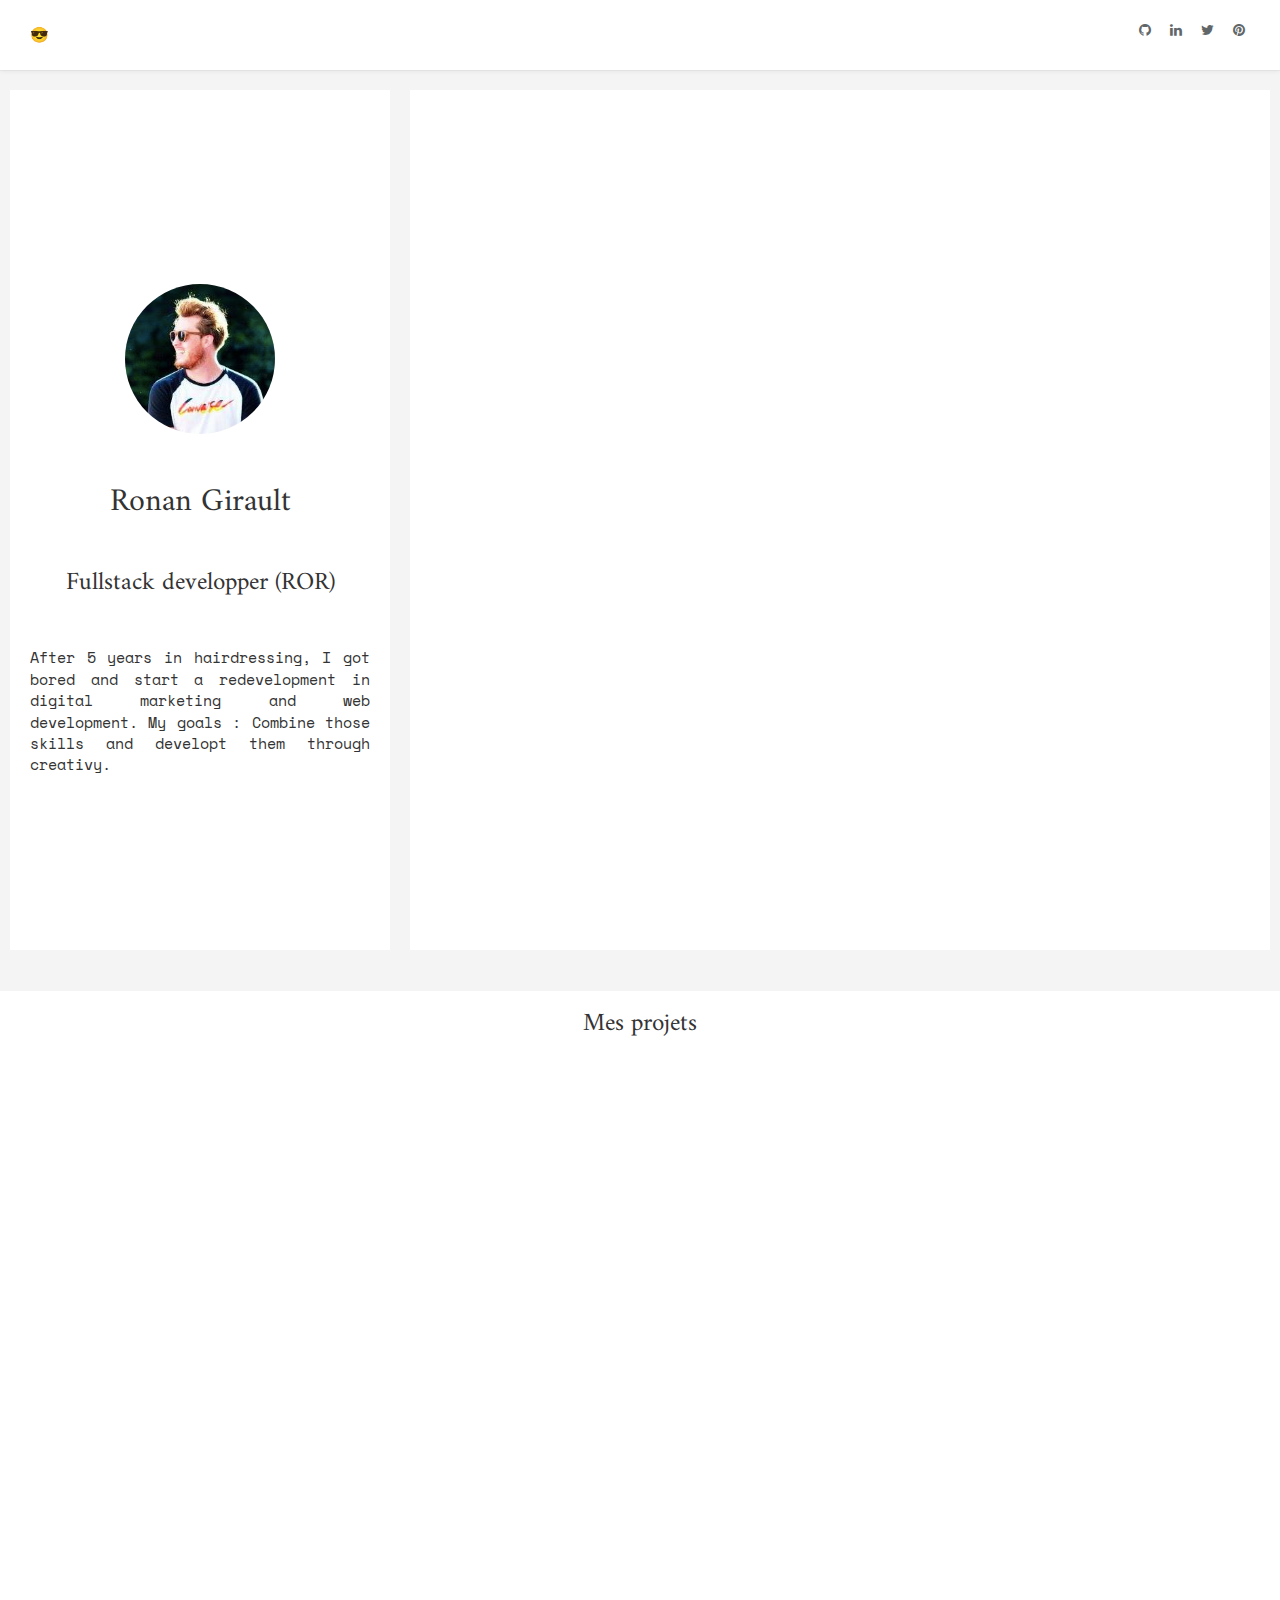
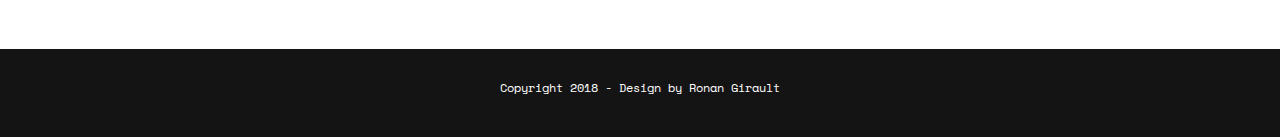
<file: index.html>
<!doctype html>
<html>
  <head>
    <meta charset="utf-8">
    <meta http-equiv="x-ua-compatible" content="ie=edge">
    <meta name="viewport"
          content="width=device-width, initial-scale=1, shrink-to-fit=no">
    <!-- Use the title from a page's frontmatter if it has one -->
    <title>Ronan Girault</title>
    <link href="stylesheets/application-4aa07505.css" rel="stylesheet" />
    <script src="javascripts/application-93de88c9.js"></script>
    <link href="images/favicon-f15af148.png" rel="icon" type="image/png" />
  </head>
  <body>
    <div class="navbar-wagon">
  <!-- Logo -->
  <a href="/" class="navbar-wagon-brand">😎</a>

  <!-- Right Navigation -->
  <div class="navbar-wagon-right hidden-xs hidden-sm">
    <ul class="list-inline">
      <li><a href="https://github.com/RonanGir/" class="navbar-wagon-link "><i class="fa fa-github" aria-hidden="true"></i></a></li>
      <li><a href="https://www.linkedin.com/in/ronan-girault-69a978b3/" class="navbar-wagon-link"><i class="fa fa-linkedin" aria-hidden="true"></i></a></li>
      <li><a href="https://twitter.com/Ronangirault" class="navbar-wagon-link "><i class="fa fa-twitter" aria-hidden="true"></i></a></li>
      <li><a href="https://www.pinterest.fr/ronangtrip/" class="navbar-wagon-link "><i class="fa fa-pinterest" aria-hidden="true"></i></a></li>
    </ul>
  </div>

  <!-- Dropdown appearing on mobile only -->
  <div class="navbar-wagon-item hidden-md hidden-lg">
    <div class="dropdown">
      <i class="fa fa-bars dropdown-toggle" data-toggle="dropdown"></i>
      <ul class="dropdown-menu dropdown-menu-right navbar-wagon-dropdown-menu">
        <li><a href="https://www.linkedin.com/in/ronan-girault-69a978b3/" class="navbar-wagon-link"><i class="fa fa-linkedin" aria-hidden="true"></i></a></li>
        <li><a href="https://twitter.com/Ronangirault" class="navbar-wagon-link "><i class="fa fa-twitter" aria-hidden="true"></i></a></li>
        <li><a href="https://www.pinterest.fr/ronangtrip/" class="navbar-wagon-link "><i class="fa fa-pinterest" aria-hidden="true"></i></a></li>
      </ul>
    </div>
  </div>
</div>

    <div class="wrapper text-center">
  <div class="profile-grid">
    <div class="card profile-section">
      <div class="card-content">
        <img src="images/profil-8b18ba11.png" alt="Ronan Girault" class="img-circle">
        <h1>Ronan Girault </h1>
        <h2>Fullstack developper (ROR)</h2>
        <p class="text-justify">
          After 5 years in hairdressing, I got bored and start a redevelopment in digital marketing and web development. My goals : Combine those skills and developt them through creativy.
        </p>
      </div>
    </div>
    <div class="card main-section">
      <div class="card-content">

      </div>
    </div>
  </div>
</div>


    <div class="wrapper portfolio" style="background-color: white;">
  <h2 class="text-center project">Mes projets</h2>
  <div class="layout-portfolio">
    <div class='item-1'>
      <div class="project-container">
        <div class="project-content">
          <h3>Project name</h3>
          <div class="bar"></div>
          <p>Website</p>
        </div>
      </div>
    </div>
    <div class='item-2'>
      <div class="project-container">
        <div class="project-content">
          <h3>Project name</h3>
          <div class="bar"></div>
          <p>Website</p>
        </div>
      </div>
    </div>
    <div class='item-3'>
      <div class="project-container">
        <div class="project-content">
          <h3>Project name</h3>
          <div class="bar"></div>
          <p>Website</p>
        </div>
      </div>
    </div>
  </div>
  <div class="layout-portfolio">
    <div class='item-1'>
     <div class="project-container">
        <div class="project-content">
          <h3>Project name</h3>
          <div class="bar"></div>
          <p>Website</p>
        </div>
      </div>
    </div>
    <div class='item-2'>
      <div class="project-container">
        <div class="project-content">
          <h3>Project name</h3>
          <div class="bar"></div>
          <p>Website</p>
        </div>
      </div>
    </div>
    <div class='item-3'>
      <div class="project-container">
        <div class="project-content">
          <h3>Project name</h3>
          <div class="bar"></div>
          <p>Website</p>
        </div>
      </div>
    </div>
  </div>
</div>



    <div class="footer">
  <p>Copyright 
   2018 - Design by Ronan Girault
  </p>
</div>

  </body>
</html>
</file>
<file: stylesheets/application-4aa07505.css>
@import url("https://fonts.googleapis.com/css?family=Amiri:400,700|Space+Mono:400,400i,700");/*!
 * Bootstrap v3.3.7 (http://getbootstrap.com)
 * Copyright 2011-2016 Twitter, Inc.
 * Licensed under MIT (https://github.com/twbs/bootstrap/blob/master/LICENSE)
 *//*! normalize.css v3.0.3 | MIT License | github.com/necolas/normalize.css */html{font-family:sans-serif;-ms-text-size-adjust:100%;-webkit-text-size-adjust:100%}body{margin:0}article,aside,details,figcaption,figure,footer,header,hgroup,main,menu,nav,section,summary{display:block}audio,canvas,progress,video{display:inline-block;vertical-align:baseline}audio:not([controls]){display:none;height:0}[hidden],template{display:none}a{background-color:transparent}a:active,a:hover{outline:0}abbr[title]{border-bottom:1px dotted}b,strong{font-weight:bold}dfn{font-style:italic}h1{font-size:2em;margin:0.67em 0}mark{background:#ff0;color:#000}small{font-size:80%}sub,sup{font-size:75%;line-height:0;position:relative;vertical-align:baseline}sup{top:-0.5em}sub{bottom:-0.25em}img{border:0}svg:not(:root){overflow:hidden}figure{margin:1em 40px}hr{-webkit-box-sizing:content-box;box-sizing:content-box;height:0}pre{overflow:auto}code,kbd,pre,samp{font-family:monospace, monospace;font-size:1em}button,input,optgroup,select,textarea{color:inherit;font:inherit;margin:0}button{overflow:visible}button,select{text-transform:none}button,html input[type="button"],input[type="reset"],input[type="submit"]{-webkit-appearance:button;cursor:pointer}button[disabled],html input[disabled]{cursor:default}button::-moz-focus-inner,input::-moz-focus-inner{border:0;padding:0}input{line-height:normal}input[type="checkbox"],input[type="radio"]{-webkit-box-sizing:border-box;box-sizing:border-box;padding:0}input[type="number"]::-webkit-inner-spin-button,input[type="number"]::-webkit-outer-spin-button{height:auto}input[type="search"]{-webkit-appearance:textfield;-webkit-box-sizing:content-box;box-sizing:content-box}input[type="search"]::-webkit-search-cancel-button,input[type="search"]::-webkit-search-decoration{-webkit-appearance:none}fieldset{border:1px solid #c0c0c0;margin:0 2px;padding:0.35em 0.625em 0.75em}legend{border:0;padding:0}textarea{overflow:auto}optgroup{font-weight:bold}table{border-collapse:collapse;border-spacing:0}td,th{padding:0}/*! Source: https://github.com/h5bp/html5-boilerplate/blob/master/src/css/main.css */@media print{*,*:before,*:after{background:transparent !important;color:#000 !important;-webkit-box-shadow:none !important;box-shadow:none !important;text-shadow:none !important}a,a:visited{text-decoration:underline}a[href]:after{content:" (" attr(href) ")"}abbr[title]:after{content:" (" attr(title) ")"}a[href^="#"]:after,a[href^="javascript:"]:after{content:""}pre,blockquote{border:1px solid #999;page-break-inside:avoid}thead{display:table-header-group}tr,img{page-break-inside:avoid}img{max-width:100% !important}p,h2,h3{orphans:3;widows:3}h2,h3{page-break-after:avoid}.navbar{display:none}.btn>.caret,.dropup>.btn>.caret{border-top-color:#000 !important}.label{border:1px solid #000}.table{border-collapse:collapse !important}.table td,.table th{background-color:#fff !important}.table-bordered th,.table-bordered td{border:1px solid #ddd !important}}@font-face{font-family:'Glyphicons Halflings';src:url("../assets/bootstrap/glyphicons-halflings-regular-86b6f62b.eot");src:url("../assets/bootstrap/glyphicons-halflings-regular-86b6f62b.eot?#iefix") format("embedded-opentype"),url("../assets/bootstrap/glyphicons-halflings-regular-ca35b697.woff2") format("woff2"),url("../assets/bootstrap/glyphicons-halflings-regular-278e49a8.woff") format("woff"),url("../assets/bootstrap/glyphicons-halflings-regular-44bc1850.ttf") format("truetype"),url("../assets/bootstrap/glyphicons-halflings-regular-de51a849.svg#glyphicons_halflingsregular") format("svg")}.glyphicon{position:relative;top:1px;display:inline-block;font-family:'Glyphicons Halflings';font-style:normal;font-weight:normal;line-height:1;-webkit-font-smoothing:antialiased;-moz-osx-font-smoothing:grayscale}.glyphicon-asterisk:before{content:"\002a"}.glyphicon-plus:before{content:"\002b"}.glyphicon-euro:before,.glyphicon-eur:before{content:"\20ac"}.glyphicon-minus:before{content:"\2212"}.glyphicon-cloud:before{content:"\2601"}.glyphicon-envelope:before{content:"\2709"}.glyphicon-pencil:before{content:"\270f"}.glyphicon-glass:before{content:"\e001"}.glyphicon-music:before{content:"\e002"}.glyphicon-search:before{content:"\e003"}.glyphicon-heart:before{content:"\e005"}.glyphicon-star:before{content:"\e006"}.glyphicon-star-empty:before{content:"\e007"}.glyphicon-user:before{content:"\e008"}.glyphicon-film:before{content:"\e009"}.glyphicon-th-large:before{content:"\e010"}.glyphicon-th:before{content:"\e011"}.glyphicon-th-list:before{content:"\e012"}.glyphicon-ok:before{content:"\e013"}.glyphicon-remove:before{content:"\e014"}.glyphicon-zoom-in:before{content:"\e015"}.glyphicon-zoom-out:before{content:"\e016"}.glyphicon-off:before{content:"\e017"}.glyphicon-signal:before{content:"\e018"}.glyphicon-cog:before{content:"\e019"}.glyphicon-trash:before{content:"\e020"}.glyphicon-home:before{content:"\e021"}.glyphicon-file:before{content:"\e022"}.glyphicon-time:before{content:"\e023"}.glyphicon-road:before{content:"\e024"}.glyphicon-download-alt:before{content:"\e025"}.glyphicon-download:before{content:"\e026"}.glyphicon-upload:before{content:"\e027"}.glyphicon-inbox:before{content:"\e028"}.glyphicon-play-circle:before{content:"\e029"}.glyphicon-repeat:before{content:"\e030"}.glyphicon-refresh:before{content:"\e031"}.glyphicon-list-alt:before{content:"\e032"}.glyphicon-lock:before{content:"\e033"}.glyphicon-flag:before{content:"\e034"}.glyphicon-headphones:before{content:"\e035"}.glyphicon-volume-off:before{content:"\e036"}.glyphicon-volume-down:before{content:"\e037"}.glyphicon-volume-up:before{content:"\e038"}.glyphicon-qrcode:before{content:"\e039"}.glyphicon-barcode:before{content:"\e040"}.glyphicon-tag:before{content:"\e041"}.glyphicon-tags:before{content:"\e042"}.glyphicon-book:before{content:"\e043"}.glyphicon-bookmark:before{content:"\e044"}.glyphicon-print:before{content:"\e045"}.glyphicon-camera:before{content:"\e046"}.glyphicon-font:before{content:"\e047"}.glyphicon-bold:before{content:"\e048"}.glyphicon-italic:before{content:"\e049"}.glyphicon-text-height:before{content:"\e050"}.glyphicon-text-width:before{content:"\e051"}.glyphicon-align-left:before{content:"\e052"}.glyphicon-align-center:before{content:"\e053"}.glyphicon-align-right:before{content:"\e054"}.glyphicon-align-justify:before{content:"\e055"}.glyphicon-list:before{content:"\e056"}.glyphicon-indent-left:before{content:"\e057"}.glyphicon-indent-right:before{content:"\e058"}.glyphicon-facetime-video:before{content:"\e059"}.glyphicon-picture:before{content:"\e060"}.glyphicon-map-marker:before{content:"\e062"}.glyphicon-adjust:before{content:"\e063"}.glyphicon-tint:before{content:"\e064"}.glyphicon-edit:before{content:"\e065"}.glyphicon-share:before{content:"\e066"}.glyphicon-check:before{content:"\e067"}.glyphicon-move:before{content:"\e068"}.glyphicon-step-backward:before{content:"\e069"}.glyphicon-fast-backward:before{content:"\e070"}.glyphicon-backward:before{content:"\e071"}.glyphicon-play:before{content:"\e072"}.glyphicon-pause:before{content:"\e073"}.glyphicon-stop:before{content:"\e074"}.glyphicon-forward:before{content:"\e075"}.glyphicon-fast-forward:before{content:"\e076"}.glyphicon-step-forward:before{content:"\e077"}.glyphicon-eject:before{content:"\e078"}.glyphicon-chevron-left:before{content:"\e079"}.glyphicon-chevron-right:before{content:"\e080"}.glyphicon-plus-sign:before{content:"\e081"}.glyphicon-minus-sign:before{content:"\e082"}.glyphicon-remove-sign:before{content:"\e083"}.glyphicon-ok-sign:before{content:"\e084"}.glyphicon-question-sign:before{content:"\e085"}.glyphicon-info-sign:before{content:"\e086"}.glyphicon-screenshot:before{content:"\e087"}.glyphicon-remove-circle:before{content:"\e088"}.glyphicon-ok-circle:before{content:"\e089"}.glyphicon-ban-circle:before{content:"\e090"}.glyphicon-arrow-left:before{content:"\e091"}.glyphicon-arrow-right:before{content:"\e092"}.glyphicon-arrow-up:before{content:"\e093"}.glyphicon-arrow-down:before{content:"\e094"}.glyphicon-share-alt:before{content:"\e095"}.glyphicon-resize-full:before{content:"\e096"}.glyphicon-resize-small:before{content:"\e097"}.glyphicon-exclamation-sign:before{content:"\e101"}.glyphicon-gift:before{content:"\e102"}.glyphicon-leaf:before{content:"\e103"}.glyphicon-fire:before{content:"\e104"}.glyphicon-eye-open:before{content:"\e105"}.glyphicon-eye-close:before{content:"\e106"}.glyphicon-warning-sign:before{content:"\e107"}.glyphicon-plane:before{content:"\e108"}.glyphicon-calendar:before{content:"\e109"}.glyphicon-random:before{content:"\e110"}.glyphicon-comment:before{content:"\e111"}.glyphicon-magnet:before{content:"\e112"}.glyphicon-chevron-up:before{content:"\e113"}.glyphicon-chevron-down:before{content:"\e114"}.glyphicon-retweet:before{content:"\e115"}.glyphicon-shopping-cart:before{content:"\e116"}.glyphicon-folder-close:before{content:"\e117"}.glyphicon-folder-open:before{content:"\e118"}.glyphicon-resize-vertical:before{content:"\e119"}.glyphicon-resize-horizontal:before{content:"\e120"}.glyphicon-hdd:before{content:"\e121"}.glyphicon-bullhorn:before{content:"\e122"}.glyphicon-bell:before{content:"\e123"}.glyphicon-certificate:before{content:"\e124"}.glyphicon-thumbs-up:before{content:"\e125"}.glyphicon-thumbs-down:before{content:"\e126"}.glyphicon-hand-right:before{content:"\e127"}.glyphicon-hand-left:before{content:"\e128"}.glyphicon-hand-up:before{content:"\e129"}.glyphicon-hand-down:before{content:"\e130"}.glyphicon-circle-arrow-right:before{content:"\e131"}.glyphicon-circle-arrow-left:before{content:"\e132"}.glyphicon-circle-arrow-up:before{content:"\e133"}.glyphicon-circle-arrow-down:before{content:"\e134"}.glyphicon-globe:before{content:"\e135"}.glyphicon-wrench:before{content:"\e136"}.glyphicon-tasks:before{content:"\e137"}.glyphicon-filter:before{content:"\e138"}.glyphicon-briefcase:before{content:"\e139"}.glyphicon-fullscreen:before{content:"\e140"}.glyphicon-dashboard:before{content:"\e141"}.glyphicon-paperclip:before{content:"\e142"}.glyphicon-heart-empty:before{content:"\e143"}.glyphicon-link:before{content:"\e144"}.glyphicon-phone:before{content:"\e145"}.glyphicon-pushpin:before{content:"\e146"}.glyphicon-usd:before{content:"\e148"}.glyphicon-gbp:before{content:"\e149"}.glyphicon-sort:before{content:"\e150"}.glyphicon-sort-by-alphabet:before{content:"\e151"}.glyphicon-sort-by-alphabet-alt:before{content:"\e152"}.glyphicon-sort-by-order:before{content:"\e153"}.glyphicon-sort-by-order-alt:before{content:"\e154"}.glyphicon-sort-by-attributes:before{content:"\e155"}.glyphicon-sort-by-attributes-alt:before{content:"\e156"}.glyphicon-unchecked:before{content:"\e157"}.glyphicon-expand:before{content:"\e158"}.glyphicon-collapse-down:before{content:"\e159"}.glyphicon-collapse-up:before{content:"\e160"}.glyphicon-log-in:before{content:"\e161"}.glyphicon-flash:before{content:"\e162"}.glyphicon-log-out:before{content:"\e163"}.glyphicon-new-window:before{content:"\e164"}.glyphicon-record:before{content:"\e165"}.glyphicon-save:before{content:"\e166"}.glyphicon-open:before{content:"\e167"}.glyphicon-saved:before{content:"\e168"}.glyphicon-import:before{content:"\e169"}.glyphicon-export:before{content:"\e170"}.glyphicon-send:before{content:"\e171"}.glyphicon-floppy-disk:before{content:"\e172"}.glyphicon-floppy-saved:before{content:"\e173"}.glyphicon-floppy-remove:before{content:"\e174"}.glyphicon-floppy-save:before{content:"\e175"}.glyphicon-floppy-open:before{content:"\e176"}.glyphicon-credit-card:before{content:"\e177"}.glyphicon-transfer:before{content:"\e178"}.glyphicon-cutlery:before{content:"\e179"}.glyphicon-header:before{content:"\e180"}.glyphicon-compressed:before{content:"\e181"}.glyphicon-earphone:before{content:"\e182"}.glyphicon-phone-alt:before{content:"\e183"}.glyphicon-tower:before{content:"\e184"}.glyphicon-stats:before{content:"\e185"}.glyphicon-sd-video:before{content:"\e186"}.glyphicon-hd-video:before{content:"\e187"}.glyphicon-subtitles:before{content:"\e188"}.glyphicon-sound-stereo:before{content:"\e189"}.glyphicon-sound-dolby:before{content:"\e190"}.glyphicon-sound-5-1:before{content:"\e191"}.glyphicon-sound-6-1:before{content:"\e192"}.glyphicon-sound-7-1:before{content:"\e193"}.glyphicon-copyright-mark:before{content:"\e194"}.glyphicon-registration-mark:before{content:"\e195"}.glyphicon-cloud-download:before{content:"\e197"}.glyphicon-cloud-upload:before{content:"\e198"}.glyphicon-tree-conifer:before{content:"\e199"}.glyphicon-tree-deciduous:before{content:"\e200"}.glyphicon-cd:before{content:"\e201"}.glyphicon-save-file:before{content:"\e202"}.glyphicon-open-file:before{content:"\e203"}.glyphicon-level-up:before{content:"\e204"}.glyphicon-copy:before{content:"\e205"}.glyphicon-paste:before{content:"\e206"}.glyphicon-alert:before{content:"\e209"}.glyphicon-equalizer:before{content:"\e210"}.glyphicon-king:before{content:"\e211"}.glyphicon-queen:before{content:"\e212"}.glyphicon-pawn:before{content:"\e213"}.glyphicon-bishop:before{content:"\e214"}.glyphicon-knight:before{content:"\e215"}.glyphicon-baby-formula:before{content:"\e216"}.glyphicon-tent:before{content:"\26fa"}.glyphicon-blackboard:before{content:"\e218"}.glyphicon-bed:before{content:"\e219"}.glyphicon-apple:before{content:"\f8ff"}.glyphicon-erase:before{content:"\e221"}.glyphicon-hourglass:before{content:"\231b"}.glyphicon-lamp:before{content:"\e223"}.glyphicon-duplicate:before{content:"\e224"}.glyphicon-piggy-bank:before{content:"\e225"}.glyphicon-scissors:before{content:"\e226"}.glyphicon-bitcoin:before{content:"\e227"}.glyphicon-btc:before{content:"\e227"}.glyphicon-xbt:before{content:"\e227"}.glyphicon-yen:before{content:"\00a5"}.glyphicon-jpy:before{content:"\00a5"}.glyphicon-ruble:before{content:"\20bd"}.glyphicon-rub:before{content:"\20bd"}.glyphicon-scale:before{content:"\e230"}.glyphicon-ice-lolly:before{content:"\e231"}.glyphicon-ice-lolly-tasted:before{content:"\e232"}.glyphicon-education:before{content:"\e233"}.glyphicon-option-horizontal:before{content:"\e234"}.glyphicon-option-vertical:before{content:"\e235"}.glyphicon-menu-hamburger:before{content:"\e236"}.glyphicon-modal-window:before{content:"\e237"}.glyphicon-oil:before{content:"\e238"}.glyphicon-grain:before{content:"\e239"}.glyphicon-sunglasses:before{content:"\e240"}.glyphicon-text-size:before{content:"\e241"}.glyphicon-text-color:before{content:"\e242"}.glyphicon-text-background:before{content:"\e243"}.glyphicon-object-align-top:before{content:"\e244"}.glyphicon-object-align-bottom:before{content:"\e245"}.glyphicon-object-align-horizontal:before{content:"\e246"}.glyphicon-object-align-left:before{content:"\e247"}.glyphicon-object-align-vertical:before{content:"\e248"}.glyphicon-object-align-right:before{content:"\e249"}.glyphicon-triangle-right:before{content:"\e250"}.glyphicon-triangle-left:before{content:"\e251"}.glyphicon-triangle-bottom:before{content:"\e252"}.glyphicon-triangle-top:before{content:"\e253"}.glyphicon-console:before{content:"\e254"}.glyphicon-superscript:before{content:"\e255"}.glyphicon-subscript:before{content:"\e256"}.glyphicon-menu-left:before{content:"\e257"}.glyphicon-menu-right:before{content:"\e258"}.glyphicon-menu-down:before{content:"\e259"}.glyphicon-menu-up:before{content:"\e260"}*{-webkit-box-sizing:border-box;box-sizing:border-box}*:before,*:after{-webkit-box-sizing:border-box;box-sizing:border-box}html{font-size:10px;-webkit-tap-highlight-color:transparent}body{font-family:"Space Mono", monospace;font-size:15px;line-height:1.42857143;color:#333333;background-color:#F4F4F4}input,button,select,textarea{font-family:inherit;font-size:inherit;line-height:inherit}a{color:#469AE0;text-decoration:none}a:hover,a:focus{color:#1f74ba;text-decoration:underline}a:focus{outline:5px auto -webkit-focus-ring-color;outline-offset:-2px}figure{margin:0}img{vertical-align:middle}.img-responsive{display:block;max-width:100%;height:auto}.img-rounded{border-radius:2px}.img-thumbnail{padding:4px;line-height:1.42857143;background-color:#F4F4F4;border:1px solid #ddd;border-radius:2px;-webkit-transition:all 0.2s ease-in-out;transition:all 0.2s ease-in-out;display:inline-block;max-width:100%;height:auto}.img-circle{border-radius:50%}hr{margin-top:21px;margin-bottom:21px;border:0;border-top:1px solid #eeeeee}.sr-only{position:absolute;width:1px;height:1px;margin:-1px;padding:0;overflow:hidden;clip:rect(0, 0, 0, 0);border:0}.sr-only-focusable:active,.sr-only-focusable:focus{position:static;width:auto;height:auto;margin:0;overflow:visible;clip:auto}[role="button"]{cursor:pointer}h1,h2,h3,h4,h5,h6,.h1,.h2,.h3,.h4,.h5,.h6{font-family:"Amiri", serif;font-weight:500;line-height:1.1;color:inherit}h1 small,h1 .small,h2 small,h2 .small,h3 small,h3 .small,h4 small,h4 .small,h5 small,h5 .small,h6 small,h6 .small,.h1 small,.h1 .small,.h2 small,.h2 .small,.h3 small,.h3 .small,.h4 small,.h4 .small,.h5 small,.h5 .small,.h6 small,.h6 .small{font-weight:normal;line-height:1;color:#777777}h1,.h1,h2,.h2,h3,.h3{margin-top:21px;margin-bottom:10.5px}h1 small,h1 .small,.h1 small,.h1 .small,h2 small,h2 .small,.h2 small,.h2 .small,h3 small,h3 .small,.h3 small,.h3 .small{font-size:65%}h4,.h4,h5,.h5,h6,.h6{margin-top:10.5px;margin-bottom:10.5px}h4 small,h4 .small,.h4 small,.h4 .small,h5 small,h5 .small,.h5 small,.h5 .small,h6 small,h6 .small,.h6 small,.h6 .small{font-size:75%}h1,.h1{font-size:32px}h2,.h2{font-size:25px}h3,.h3{font-size:25px}h4,.h4{font-size:20px}h5,.h5{font-size:15px}h6,.h6{font-size:13px}p{margin:0 0 10.5px}.lead{margin-bottom:21px;font-size:17px;font-weight:300;line-height:1.4}@media (min-width: 768px){.lead{font-size:22.5px}}small,.small{font-size:86%}mark,.mark{background-color:#fcf8e3;padding:.2em}.text-left{text-align:left}.text-right{text-align:right}.text-center{text-align:center}.text-justify{text-align:justify}.text-nowrap{white-space:nowrap}.text-lowercase{text-transform:lowercase}.text-uppercase,.initialism{text-transform:uppercase}.text-capitalize{text-transform:capitalize}.text-muted{color:#777777}.text-primary{color:#469AE0}a.text-primary:hover,a.text-primary:focus{color:#2381d0}.text-success{color:#3c763d}a.text-success:hover,a.text-success:focus{color:#2b542c}.text-info{color:#31708f}a.text-info:hover,a.text-info:focus{color:#245269}.text-warning{color:#8a6d3b}a.text-warning:hover,a.text-warning:focus{color:#66512c}.text-danger{color:#a94442}a.text-danger:hover,a.text-danger:focus{color:#843534}.bg-primary{color:#fff}.bg-primary{background-color:#469AE0}a.bg-primary:hover,a.bg-primary:focus{background-color:#2381d0}.bg-success{background-color:#dff0d8}a.bg-success:hover,a.bg-success:focus{background-color:#c1e2b3}.bg-info{background-color:#d9edf7}a.bg-info:hover,a.bg-info:focus{background-color:#afd9ee}.bg-warning{background-color:#fcf8e3}a.bg-warning:hover,a.bg-warning:focus{background-color:#f7ecb5}.bg-danger{background-color:#f2dede}a.bg-danger:hover,a.bg-danger:focus{background-color:#e4b9b9}.page-header{padding-bottom:9.5px;margin:42px 0 21px;border-bottom:1px solid #eeeeee}ul,ol{margin-top:0;margin-bottom:10.5px}ul ul,ul ol,ol ul,ol ol{margin-bottom:0}.list-unstyled{padding-left:0;list-style:none}.list-inline{padding-left:0;list-style:none;margin-left:-5px}.list-inline>li{display:inline-block;padding-left:5px;padding-right:5px}dl{margin-top:0;margin-bottom:21px}dt,dd{line-height:1.42857143}dt{font-weight:bold}dd{margin-left:0}.dl-horizontal dd:before,.dl-horizontal dd:after{content:" ";display:table}.dl-horizontal dd:after{clear:both}@media (min-width: 768px){.dl-horizontal dt{float:left;width:160px;clear:left;text-align:right;overflow:hidden;text-overflow:ellipsis;white-space:nowrap}.dl-horizontal dd{margin-left:180px}}abbr[title],abbr[data-original-title]{cursor:help;border-bottom:1px dotted #777777}.initialism{font-size:90%}blockquote{padding:10.5px 21px;margin:0 0 21px;font-size:18.75px;border-left:5px solid #eeeeee}blockquote p:last-child,blockquote ul:last-child,blockquote ol:last-child{margin-bottom:0}blockquote footer,blockquote small,blockquote .small{display:block;font-size:80%;line-height:1.42857143;color:#777777}blockquote footer:before,blockquote small:before,blockquote .small:before{content:'\2014 \00A0'}.blockquote-reverse,blockquote.pull-right{padding-right:15px;padding-left:0;border-right:5px solid #eeeeee;border-left:0;text-align:right}.blockquote-reverse footer:before,.blockquote-reverse small:before,.blockquote-reverse .small:before,blockquote.pull-right footer:before,blockquote.pull-right small:before,blockquote.pull-right .small:before{content:''}.blockquote-reverse footer:after,.blockquote-reverse small:after,.blockquote-reverse .small:after,blockquote.pull-right footer:after,blockquote.pull-right small:after,blockquote.pull-right .small:after{content:'\00A0 \2014'}address{margin-bottom:21px;font-style:normal;line-height:1.42857143}code,kbd,pre,samp{font-family:Menlo, Monaco, Consolas, "Courier New", monospace}code{padding:2px 4px;font-size:90%;color:#c7254e;background-color:#f9f2f4;border-radius:2px}kbd{padding:2px 4px;font-size:90%;color:#fff;background-color:#333;border-radius:2px;-webkit-box-shadow:inset 0 -1px 0 rgba(0,0,0,0.25);box-shadow:inset 0 -1px 0 rgba(0,0,0,0.25)}kbd kbd{padding:0;font-size:100%;font-weight:bold;-webkit-box-shadow:none;box-shadow:none}pre{display:block;padding:10px;margin:0 0 10.5px;font-size:14px;line-height:1.42857143;word-break:break-all;word-wrap:break-word;color:#333333;background-color:#f5f5f5;border:1px solid #ccc;border-radius:2px}pre code{padding:0;font-size:inherit;color:inherit;white-space:pre-wrap;background-color:transparent;border-radius:0}.pre-scrollable{max-height:340px;overflow-y:scroll}.container{margin-right:auto;margin-left:auto;padding-left:15px;padding-right:15px}.container:before,.container:after{content:" ";display:table}.container:after{clear:both}@media (min-width: 768px){.container{width:750px}}@media (min-width: 992px){.container{width:970px}}@media (min-width: 1200px){.container{width:1170px}}.container-fluid{margin-right:auto;margin-left:auto;padding-left:15px;padding-right:15px}.container-fluid:before,.container-fluid:after{content:" ";display:table}.container-fluid:after{clear:both}.row{margin-left:-15px;margin-right:-15px}.row:before,.row:after{content:" ";display:table}.row:after{clear:both}.col-xs-1,.col-sm-1,.col-md-1,.col-lg-1,.col-xs-2,.col-sm-2,.col-md-2,.col-lg-2,.col-xs-3,.col-sm-3,.col-md-3,.col-lg-3,.col-xs-4,.col-sm-4,.col-md-4,.col-lg-4,.col-xs-5,.col-sm-5,.col-md-5,.col-lg-5,.col-xs-6,.col-sm-6,.col-md-6,.col-lg-6,.col-xs-7,.col-sm-7,.col-md-7,.col-lg-7,.col-xs-8,.col-sm-8,.col-md-8,.col-lg-8,.col-xs-9,.col-sm-9,.col-md-9,.col-lg-9,.col-xs-10,.col-sm-10,.col-md-10,.col-lg-10,.col-xs-11,.col-sm-11,.col-md-11,.col-lg-11,.col-xs-12,.col-sm-12,.col-md-12,.col-lg-12{position:relative;min-height:1px;padding-left:15px;padding-right:15px}.col-xs-1,.col-xs-2,.col-xs-3,.col-xs-4,.col-xs-5,.col-xs-6,.col-xs-7,.col-xs-8,.col-xs-9,.col-xs-10,.col-xs-11,.col-xs-12{float:left}.col-xs-1{width:8.33333333%}.col-xs-2{width:16.66666667%}.col-xs-3{width:25%}.col-xs-4{width:33.33333333%}.col-xs-5{width:41.66666667%}.col-xs-6{width:50%}.col-xs-7{width:58.33333333%}.col-xs-8{width:66.66666667%}.col-xs-9{width:75%}.col-xs-10{width:83.33333333%}.col-xs-11{width:91.66666667%}.col-xs-12{width:100%}.col-xs-pull-0{right:auto}.col-xs-pull-1{right:8.33333333%}.col-xs-pull-2{right:16.66666667%}.col-xs-pull-3{right:25%}.col-xs-pull-4{right:33.33333333%}.col-xs-pull-5{right:41.66666667%}.col-xs-pull-6{right:50%}.col-xs-pull-7{right:58.33333333%}.col-xs-pull-8{right:66.66666667%}.col-xs-pull-9{right:75%}.col-xs-pull-10{right:83.33333333%}.col-xs-pull-11{right:91.66666667%}.col-xs-pull-12{right:100%}.col-xs-push-0{left:auto}.col-xs-push-1{left:8.33333333%}.col-xs-push-2{left:16.66666667%}.col-xs-push-3{left:25%}.col-xs-push-4{left:33.33333333%}.col-xs-push-5{left:41.66666667%}.col-xs-push-6{left:50%}.col-xs-push-7{left:58.33333333%}.col-xs-push-8{left:66.66666667%}.col-xs-push-9{left:75%}.col-xs-push-10{left:83.33333333%}.col-xs-push-11{left:91.66666667%}.col-xs-push-12{left:100%}.col-xs-offset-0{margin-left:0%}.col-xs-offset-1{margin-left:8.33333333%}.col-xs-offset-2{margin-left:16.66666667%}.col-xs-offset-3{margin-left:25%}.col-xs-offset-4{margin-left:33.33333333%}.col-xs-offset-5{margin-left:41.66666667%}.col-xs-offset-6{margin-left:50%}.col-xs-offset-7{margin-left:58.33333333%}.col-xs-offset-8{margin-left:66.66666667%}.col-xs-offset-9{margin-left:75%}.col-xs-offset-10{margin-left:83.33333333%}.col-xs-offset-11{margin-left:91.66666667%}.col-xs-offset-12{margin-left:100%}@media (min-width: 768px){.col-sm-1,.col-sm-2,.col-sm-3,.col-sm-4,.col-sm-5,.col-sm-6,.col-sm-7,.col-sm-8,.col-sm-9,.col-sm-10,.col-sm-11,.col-sm-12{float:left}.col-sm-1{width:8.33333333%}.col-sm-2{width:16.66666667%}.col-sm-3{width:25%}.col-sm-4{width:33.33333333%}.col-sm-5{width:41.66666667%}.col-sm-6{width:50%}.col-sm-7{width:58.33333333%}.col-sm-8{width:66.66666667%}.col-sm-9{width:75%}.col-sm-10{width:83.33333333%}.col-sm-11{width:91.66666667%}.col-sm-12{width:100%}.col-sm-pull-0{right:auto}.col-sm-pull-1{right:8.33333333%}.col-sm-pull-2{right:16.66666667%}.col-sm-pull-3{right:25%}.col-sm-pull-4{right:33.33333333%}.col-sm-pull-5{right:41.66666667%}.col-sm-pull-6{right:50%}.col-sm-pull-7{right:58.33333333%}.col-sm-pull-8{right:66.66666667%}.col-sm-pull-9{right:75%}.col-sm-pull-10{right:83.33333333%}.col-sm-pull-11{right:91.66666667%}.col-sm-pull-12{right:100%}.col-sm-push-0{left:auto}.col-sm-push-1{left:8.33333333%}.col-sm-push-2{left:16.66666667%}.col-sm-push-3{left:25%}.col-sm-push-4{left:33.33333333%}.col-sm-push-5{left:41.66666667%}.col-sm-push-6{left:50%}.col-sm-push-7{left:58.33333333%}.col-sm-push-8{left:66.66666667%}.col-sm-push-9{left:75%}.col-sm-push-10{left:83.33333333%}.col-sm-push-11{left:91.66666667%}.col-sm-push-12{left:100%}.col-sm-offset-0{margin-left:0%}.col-sm-offset-1{margin-left:8.33333333%}.col-sm-offset-2{margin-left:16.66666667%}.col-sm-offset-3{margin-left:25%}.col-sm-offset-4{margin-left:33.33333333%}.col-sm-offset-5{margin-left:41.66666667%}.col-sm-offset-6{margin-left:50%}.col-sm-offset-7{margin-left:58.33333333%}.col-sm-offset-8{margin-left:66.66666667%}.col-sm-offset-9{margin-left:75%}.col-sm-offset-10{margin-left:83.33333333%}.col-sm-offset-11{margin-left:91.66666667%}.col-sm-offset-12{margin-left:100%}}@media (min-width: 992px){.col-md-1,.col-md-2,.col-md-3,.col-md-4,.col-md-5,.col-md-6,.col-md-7,.col-md-8,.col-md-9,.col-md-10,.col-md-11,.col-md-12{float:left}.col-md-1{width:8.33333333%}.col-md-2{width:16.66666667%}.col-md-3{width:25%}.col-md-4{width:33.33333333%}.col-md-5{width:41.66666667%}.col-md-6{width:50%}.col-md-7{width:58.33333333%}.col-md-8{width:66.66666667%}.col-md-9{width:75%}.col-md-10{width:83.33333333%}.col-md-11{width:91.66666667%}.col-md-12{width:100%}.col-md-pull-0{right:auto}.col-md-pull-1{right:8.33333333%}.col-md-pull-2{right:16.66666667%}.col-md-pull-3{right:25%}.col-md-pull-4{right:33.33333333%}.col-md-pull-5{right:41.66666667%}.col-md-pull-6{right:50%}.col-md-pull-7{right:58.33333333%}.col-md-pull-8{right:66.66666667%}.col-md-pull-9{right:75%}.col-md-pull-10{right:83.33333333%}.col-md-pull-11{right:91.66666667%}.col-md-pull-12{right:100%}.col-md-push-0{left:auto}.col-md-push-1{left:8.33333333%}.col-md-push-2{left:16.66666667%}.col-md-push-3{left:25%}.col-md-push-4{left:33.33333333%}.col-md-push-5{left:41.66666667%}.col-md-push-6{left:50%}.col-md-push-7{left:58.33333333%}.col-md-push-8{left:66.66666667%}.col-md-push-9{left:75%}.col-md-push-10{left:83.33333333%}.col-md-push-11{left:91.66666667%}.col-md-push-12{left:100%}.col-md-offset-0{margin-left:0%}.col-md-offset-1{margin-left:8.33333333%}.col-md-offset-2{margin-left:16.66666667%}.col-md-offset-3{margin-left:25%}.col-md-offset-4{margin-left:33.33333333%}.col-md-offset-5{margin-left:41.66666667%}.col-md-offset-6{margin-left:50%}.col-md-offset-7{margin-left:58.33333333%}.col-md-offset-8{margin-left:66.66666667%}.col-md-offset-9{margin-left:75%}.col-md-offset-10{margin-left:83.33333333%}.col-md-offset-11{margin-left:91.66666667%}.col-md-offset-12{margin-left:100%}}@media (min-width: 1200px){.col-lg-1,.col-lg-2,.col-lg-3,.col-lg-4,.col-lg-5,.col-lg-6,.col-lg-7,.col-lg-8,.col-lg-9,.col-lg-10,.col-lg-11,.col-lg-12{float:left}.col-lg-1{width:8.33333333%}.col-lg-2{width:16.66666667%}.col-lg-3{width:25%}.col-lg-4{width:33.33333333%}.col-lg-5{width:41.66666667%}.col-lg-6{width:50%}.col-lg-7{width:58.33333333%}.col-lg-8{width:66.66666667%}.col-lg-9{width:75%}.col-lg-10{width:83.33333333%}.col-lg-11{width:91.66666667%}.col-lg-12{width:100%}.col-lg-pull-0{right:auto}.col-lg-pull-1{right:8.33333333%}.col-lg-pull-2{right:16.66666667%}.col-lg-pull-3{right:25%}.col-lg-pull-4{right:33.33333333%}.col-lg-pull-5{right:41.66666667%}.col-lg-pull-6{right:50%}.col-lg-pull-7{right:58.33333333%}.col-lg-pull-8{right:66.66666667%}.col-lg-pull-9{right:75%}.col-lg-pull-10{right:83.33333333%}.col-lg-pull-11{right:91.66666667%}.col-lg-pull-12{right:100%}.col-lg-push-0{left:auto}.col-lg-push-1{left:8.33333333%}.col-lg-push-2{left:16.66666667%}.col-lg-push-3{left:25%}.col-lg-push-4{left:33.33333333%}.col-lg-push-5{left:41.66666667%}.col-lg-push-6{left:50%}.col-lg-push-7{left:58.33333333%}.col-lg-push-8{left:66.66666667%}.col-lg-push-9{left:75%}.col-lg-push-10{left:83.33333333%}.col-lg-push-11{left:91.66666667%}.col-lg-push-12{left:100%}.col-lg-offset-0{margin-left:0%}.col-lg-offset-1{margin-left:8.33333333%}.col-lg-offset-2{margin-left:16.66666667%}.col-lg-offset-3{margin-left:25%}.col-lg-offset-4{margin-left:33.33333333%}.col-lg-offset-5{margin-left:41.66666667%}.col-lg-offset-6{margin-left:50%}.col-lg-offset-7{margin-left:58.33333333%}.col-lg-offset-8{margin-left:66.66666667%}.col-lg-offset-9{margin-left:75%}.col-lg-offset-10{margin-left:83.33333333%}.col-lg-offset-11{margin-left:91.66666667%}.col-lg-offset-12{margin-left:100%}}table{background-color:transparent}caption{padding-top:8px;padding-bottom:8px;color:#777777;text-align:left}th{text-align:left}.table{width:100%;max-width:100%;margin-bottom:21px}.table>thead>tr>th,.table>thead>tr>td,.table>tbody>tr>th,.table>tbody>tr>td,.table>tfoot>tr>th,.table>tfoot>tr>td{padding:8px;line-height:1.42857143;vertical-align:top;border-top:1px solid #ddd}.table>thead>tr>th{vertical-align:bottom;border-bottom:2px solid #ddd}.table>caption+thead>tr:first-child>th,.table>caption+thead>tr:first-child>td,.table>colgroup+thead>tr:first-child>th,.table>colgroup+thead>tr:first-child>td,.table>thead:first-child>tr:first-child>th,.table>thead:first-child>tr:first-child>td{border-top:0}.table>tbody+tbody{border-top:2px solid #ddd}.table .table{background-color:#F4F4F4}.table-condensed>thead>tr>th,.table-condensed>thead>tr>td,.table-condensed>tbody>tr>th,.table-condensed>tbody>tr>td,.table-condensed>tfoot>tr>th,.table-condensed>tfoot>tr>td{padding:5px}.table-bordered{border:1px solid #ddd}.table-bordered>thead>tr>th,.table-bordered>thead>tr>td,.table-bordered>tbody>tr>th,.table-bordered>tbody>tr>td,.table-bordered>tfoot>tr>th,.table-bordered>tfoot>tr>td{border:1px solid #ddd}.table-bordered>thead>tr>th,.table-bordered>thead>tr>td{border-bottom-width:2px}.table-striped>tbody>tr:nth-of-type(odd){background-color:#f9f9f9}.table-hover>tbody>tr:hover{background-color:#f5f5f5}table col[class*="col-"]{position:static;float:none;display:table-column}table td[class*="col-"],table th[class*="col-"]{position:static;float:none;display:table-cell}.table>thead>tr>td.active,.table>thead>tr>th.active,.table>thead>tr.active>td,.table>thead>tr.active>th,.table>tbody>tr>td.active,.table>tbody>tr>th.active,.table>tbody>tr.active>td,.table>tbody>tr.active>th,.table>tfoot>tr>td.active,.table>tfoot>tr>th.active,.table>tfoot>tr.active>td,.table>tfoot>tr.active>th{background-color:#f5f5f5}.table-hover>tbody>tr>td.active:hover,.table-hover>tbody>tr>th.active:hover,.table-hover>tbody>tr.active:hover>td,.table-hover>tbody>tr:hover>.active,.table-hover>tbody>tr.active:hover>th{background-color:#e8e8e8}.table>thead>tr>td.success,.table>thead>tr>th.success,.table>thead>tr.success>td,.table>thead>tr.success>th,.table>tbody>tr>td.success,.table>tbody>tr>th.success,.table>tbody>tr.success>td,.table>tbody>tr.success>th,.table>tfoot>tr>td.success,.table>tfoot>tr>th.success,.table>tfoot>tr.success>td,.table>tfoot>tr.success>th{background-color:#dff0d8}.table-hover>tbody>tr>td.success:hover,.table-hover>tbody>tr>th.success:hover,.table-hover>tbody>tr.success:hover>td,.table-hover>tbody>tr:hover>.success,.table-hover>tbody>tr.success:hover>th{background-color:#d0e9c6}.table>thead>tr>td.info,.table>thead>tr>th.info,.table>thead>tr.info>td,.table>thead>tr.info>th,.table>tbody>tr>td.info,.table>tbody>tr>th.info,.table>tbody>tr.info>td,.table>tbody>tr.info>th,.table>tfoot>tr>td.info,.table>tfoot>tr>th.info,.table>tfoot>tr.info>td,.table>tfoot>tr.info>th{background-color:#d9edf7}.table-hover>tbody>tr>td.info:hover,.table-hover>tbody>tr>th.info:hover,.table-hover>tbody>tr.info:hover>td,.table-hover>tbody>tr:hover>.info,.table-hover>tbody>tr.info:hover>th{background-color:#c4e3f3}.table>thead>tr>td.warning,.table>thead>tr>th.warning,.table>thead>tr.warning>td,.table>thead>tr.warning>th,.table>tbody>tr>td.warning,.table>tbody>tr>th.warning,.table>tbody>tr.warning>td,.table>tbody>tr.warning>th,.table>tfoot>tr>td.warning,.table>tfoot>tr>th.warning,.table>tfoot>tr.warning>td,.table>tfoot>tr.warning>th{background-color:#fcf8e3}.table-hover>tbody>tr>td.warning:hover,.table-hover>tbody>tr>th.warning:hover,.table-hover>tbody>tr.warning:hover>td,.table-hover>tbody>tr:hover>.warning,.table-hover>tbody>tr.warning:hover>th{background-color:#faf2cc}.table>thead>tr>td.danger,.table>thead>tr>th.danger,.table>thead>tr.danger>td,.table>thead>tr.danger>th,.table>tbody>tr>td.danger,.table>tbody>tr>th.danger,.table>tbody>tr.danger>td,.table>tbody>tr.danger>th,.table>tfoot>tr>td.danger,.table>tfoot>tr>th.danger,.table>tfoot>tr.danger>td,.table>tfoot>tr.danger>th{background-color:#f2dede}.table-hover>tbody>tr>td.danger:hover,.table-hover>tbody>tr>th.danger:hover,.table-hover>tbody>tr.danger:hover>td,.table-hover>tbody>tr:hover>.danger,.table-hover>tbody>tr.danger:hover>th{background-color:#ebcccc}.table-responsive{overflow-x:auto;min-height:0.01%}@media screen and (max-width: 767px){.table-responsive{width:100%;margin-bottom:15.75px;overflow-y:hidden;-ms-overflow-style:-ms-autohiding-scrollbar;border:1px solid #ddd}.table-responsive>.table{margin-bottom:0}.table-responsive>.table>thead>tr>th,.table-responsive>.table>thead>tr>td,.table-responsive>.table>tbody>tr>th,.table-responsive>.table>tbody>tr>td,.table-responsive>.table>tfoot>tr>th,.table-responsive>.table>tfoot>tr>td{white-space:nowrap}.table-responsive>.table-bordered{border:0}.table-responsive>.table-bordered>thead>tr>th:first-child,.table-responsive>.table-bordered>thead>tr>td:first-child,.table-responsive>.table-bordered>tbody>tr>th:first-child,.table-responsive>.table-bordered>tbody>tr>td:first-child,.table-responsive>.table-bordered>tfoot>tr>th:first-child,.table-responsive>.table-bordered>tfoot>tr>td:first-child{border-left:0}.table-responsive>.table-bordered>thead>tr>th:last-child,.table-responsive>.table-bordered>thead>tr>td:last-child,.table-responsive>.table-bordered>tbody>tr>th:last-child,.table-responsive>.table-bordered>tbody>tr>td:last-child,.table-responsive>.table-bordered>tfoot>tr>th:last-child,.table-responsive>.table-bordered>tfoot>tr>td:last-child{border-right:0}.table-responsive>.table-bordered>tbody>tr:last-child>th,.table-responsive>.table-bordered>tbody>tr:last-child>td,.table-responsive>.table-bordered>tfoot>tr:last-child>th,.table-responsive>.table-bordered>tfoot>tr:last-child>td{border-bottom:0}}fieldset{padding:0;margin:0;border:0;min-width:0}legend{display:block;width:100%;padding:0;margin-bottom:21px;font-size:22.5px;line-height:inherit;color:#333333;border:0;border-bottom:1px solid #e5e5e5}label{display:inline-block;max-width:100%;margin-bottom:5px;font-weight:bold}input[type="search"]{-webkit-box-sizing:border-box;box-sizing:border-box}input[type="radio"],input[type="checkbox"]{margin:4px 0 0;margin-top:1px \9;line-height:normal}input[type="file"]{display:block}input[type="range"]{display:block;width:100%}select[multiple],select[size]{height:auto}input[type="file"]:focus,input[type="radio"]:focus,input[type="checkbox"]:focus{outline:5px auto -webkit-focus-ring-color;outline-offset:-2px}output{display:block;padding-top:7px;font-size:15px;line-height:1.42857143;color:#000000}.form-control{display:block;width:100%;height:35px;padding:6px 12px;font-size:15px;line-height:1.42857143;color:#000000;background-color:#fff;background-image:none;border:1px solid #ccc;border-radius:2px;-webkit-box-shadow:inset 0 1px 1px rgba(0,0,0,0.075);box-shadow:inset 0 1px 1px rgba(0,0,0,0.075);-webkit-transition:border-color ease-in-out 0.15s, box-shadow ease-in-out 0.15s;-webkit-transition:border-color ease-in-out 0.15s, -webkit-box-shadow ease-in-out 0.15s;transition:border-color ease-in-out 0.15s, -webkit-box-shadow ease-in-out 0.15s;transition:border-color ease-in-out 0.15s, box-shadow ease-in-out 0.15s;transition:border-color ease-in-out 0.15s, box-shadow ease-in-out 0.15s, -webkit-box-shadow ease-in-out 0.15s}.form-control:focus{border-color:#66afe9;outline:0;-webkit-box-shadow:inset 0 1px 1px rgba(0,0,0,0.075),0 0 8px rgba(102,175,233,0.6);box-shadow:inset 0 1px 1px rgba(0,0,0,0.075),0 0 8px rgba(102,175,233,0.6)}.form-control::-moz-placeholder{color:#999;opacity:1}.form-control:-ms-input-placeholder{color:#999}.form-control::-webkit-input-placeholder{color:#999}.form-control::-ms-expand{border:0;background-color:transparent}.form-control[disabled],.form-control[readonly],fieldset[disabled] .form-control{background-color:#eeeeee;opacity:1}.form-control[disabled],fieldset[disabled] .form-control{cursor:not-allowed}textarea.form-control{height:auto}input[type="search"]{-webkit-appearance:none}@media screen and (-webkit-min-device-pixel-ratio: 0){input[type="date"].form-control,input[type="time"].form-control,input[type="datetime-local"].form-control,input[type="month"].form-control{line-height:35px}input[type="date"].input-sm,.input-group-sm>input[type="date"].form-control,.input-group-sm>input[type="date"].input-group-addon,.input-group-sm>.input-group-btn>input[type="date"].btn,.input-group-sm input[type="date"],input[type="time"].input-sm,.input-group-sm>input[type="time"].form-control,.input-group-sm>input[type="time"].input-group-addon,.input-group-sm>.input-group-btn>input[type="time"].btn,.input-group-sm input[type="time"],input[type="datetime-local"].input-sm,.input-group-sm>input[type="datetime-local"].form-control,.input-group-sm>input[type="datetime-local"].input-group-addon,.input-group-sm>.input-group-btn>input[type="datetime-local"].btn,.input-group-sm input[type="datetime-local"],input[type="month"].input-sm,.input-group-sm>input[type="month"].form-control,.input-group-sm>input[type="month"].input-group-addon,.input-group-sm>.input-group-btn>input[type="month"].btn,.input-group-sm input[type="month"]{line-height:31px}input[type="date"].input-lg,.input-group-lg>input[type="date"].form-control,.input-group-lg>input[type="date"].input-group-addon,.input-group-lg>.input-group-btn>input[type="date"].btn,.input-group-lg input[type="date"],input[type="time"].input-lg,.input-group-lg>input[type="time"].form-control,.input-group-lg>input[type="time"].input-group-addon,.input-group-lg>.input-group-btn>input[type="time"].btn,.input-group-lg input[type="time"],input[type="datetime-local"].input-lg,.input-group-lg>input[type="datetime-local"].form-control,.input-group-lg>input[type="datetime-local"].input-group-addon,.input-group-lg>.input-group-btn>input[type="datetime-local"].btn,.input-group-lg input[type="datetime-local"],input[type="month"].input-lg,.input-group-lg>input[type="month"].form-control,.input-group-lg>input[type="month"].input-group-addon,.input-group-lg>.input-group-btn>input[type="month"].btn,.input-group-lg input[type="month"]{line-height:48px}}.form-group{margin-bottom:15px}.radio,.checkbox{position:relative;display:block;margin-top:10px;margin-bottom:10px}.radio label,.checkbox label{min-height:21px;padding-left:20px;margin-bottom:0;font-weight:normal;cursor:pointer}.radio input[type="radio"],.radio-inline input[type="radio"],.checkbox input[type="checkbox"],.checkbox-inline input[type="checkbox"]{position:absolute;margin-left:-20px;margin-top:4px \9}.radio+.radio,.checkbox+.checkbox{margin-top:-5px}.radio-inline,.checkbox-inline{position:relative;display:inline-block;padding-left:20px;margin-bottom:0;vertical-align:middle;font-weight:normal;cursor:pointer}.radio-inline+.radio-inline,.checkbox-inline+.checkbox-inline{margin-top:0;margin-left:10px}input[type="radio"][disabled],input[type="radio"].disabled,fieldset[disabled] input[type="radio"],input[type="checkbox"][disabled],input[type="checkbox"].disabled,fieldset[disabled] input[type="checkbox"]{cursor:not-allowed}.radio-inline.disabled,fieldset[disabled] .radio-inline,.checkbox-inline.disabled,fieldset[disabled] .checkbox-inline{cursor:not-allowed}.radio.disabled label,fieldset[disabled] .radio label,.checkbox.disabled label,fieldset[disabled] .checkbox label{cursor:not-allowed}.form-control-static{padding-top:7px;padding-bottom:7px;margin-bottom:0;min-height:36px}.form-control-static.input-lg,.input-group-lg>.form-control-static.form-control,.input-group-lg>.form-control-static.input-group-addon,.input-group-lg>.input-group-btn>.form-control-static.btn,.form-control-static.input-sm,.input-group-sm>.form-control-static.form-control,.input-group-sm>.form-control-static.input-group-addon,.input-group-sm>.input-group-btn>.form-control-static.btn{padding-left:0;padding-right:0}.input-sm,.input-group-sm>.form-control,.input-group-sm>.input-group-addon,.input-group-sm>.input-group-btn>.btn{height:31px;padding:5px 10px;font-size:13px;line-height:1.5;border-radius:2px}select.input-sm,.input-group-sm>select.form-control,.input-group-sm>select.input-group-addon,.input-group-sm>.input-group-btn>select.btn{height:31px;line-height:31px}textarea.input-sm,.input-group-sm>textarea.form-control,.input-group-sm>textarea.input-group-addon,.input-group-sm>.input-group-btn>textarea.btn,select[multiple].input-sm,.input-group-sm>select[multiple].form-control,.input-group-sm>select[multiple].input-group-addon,.input-group-sm>.input-group-btn>select[multiple].btn{height:auto}.form-group-sm .form-control{height:31px;padding:5px 10px;font-size:13px;line-height:1.5;border-radius:2px}.form-group-sm select.form-control{height:31px;line-height:31px}.form-group-sm textarea.form-control,.form-group-sm select[multiple].form-control{height:auto}.form-group-sm .form-control-static{height:31px;min-height:34px;padding:6px 10px;font-size:13px;line-height:1.5}.input-lg,.input-group-lg>.form-control,.input-group-lg>.input-group-addon,.input-group-lg>.input-group-btn>.btn{height:48px;padding:10px 16px;font-size:19px;line-height:1.3333333;border-radius:2px}select.input-lg,.input-group-lg>select.form-control,.input-group-lg>select.input-group-addon,.input-group-lg>.input-group-btn>select.btn{height:48px;line-height:48px}textarea.input-lg,.input-group-lg>textarea.form-control,.input-group-lg>textarea.input-group-addon,.input-group-lg>.input-group-btn>textarea.btn,select[multiple].input-lg,.input-group-lg>select[multiple].form-control,.input-group-lg>select[multiple].input-group-addon,.input-group-lg>.input-group-btn>select[multiple].btn{height:auto}.form-group-lg .form-control{height:48px;padding:10px 16px;font-size:19px;line-height:1.3333333;border-radius:2px}.form-group-lg select.form-control{height:48px;line-height:48px}.form-group-lg textarea.form-control,.form-group-lg select[multiple].form-control{height:auto}.form-group-lg .form-control-static{height:48px;min-height:40px;padding:11px 16px;font-size:19px;line-height:1.3333333}.has-feedback{position:relative}.has-feedback .form-control{padding-right:43.75px}.form-control-feedback{position:absolute;top:0;right:0;z-index:2;display:block;width:35px;height:35px;line-height:35px;text-align:center;pointer-events:none}.input-lg+.form-control-feedback,.input-group-lg>.form-control+.form-control-feedback,.input-group-lg>.input-group-addon+.form-control-feedback,.input-group-lg>.input-group-btn>.btn+.form-control-feedback,.input-group-lg+.form-control-feedback,.form-group-lg .form-control+.form-control-feedback{width:48px;height:48px;line-height:48px}.input-sm+.form-control-feedback,.input-group-sm>.form-control+.form-control-feedback,.input-group-sm>.input-group-addon+.form-control-feedback,.input-group-sm>.input-group-btn>.btn+.form-control-feedback,.input-group-sm+.form-control-feedback,.form-group-sm .form-control+.form-control-feedback{width:31px;height:31px;line-height:31px}.has-success .help-block,.has-success .control-label,.has-success .radio,.has-success .checkbox,.has-success .radio-inline,.has-success .checkbox-inline,.has-success.radio label,.has-success.checkbox label,.has-success.radio-inline label,.has-success.checkbox-inline label{color:#3c763d}.has-success .form-control{border-color:#3c763d;-webkit-box-shadow:inset 0 1px 1px rgba(0,0,0,0.075);box-shadow:inset 0 1px 1px rgba(0,0,0,0.075)}.has-success .form-control:focus{border-color:#2b542c;-webkit-box-shadow:inset 0 1px 1px rgba(0,0,0,0.075),0 0 6px #67b168;box-shadow:inset 0 1px 1px rgba(0,0,0,0.075),0 0 6px #67b168}.has-success .input-group-addon{color:#3c763d;border-color:#3c763d;background-color:#dff0d8}.has-success .form-control-feedback{color:#3c763d}.has-warning .help-block,.has-warning .control-label,.has-warning .radio,.has-warning .checkbox,.has-warning .radio-inline,.has-warning .checkbox-inline,.has-warning.radio label,.has-warning.checkbox label,.has-warning.radio-inline label,.has-warning.checkbox-inline label{color:#8a6d3b}.has-warning .form-control{border-color:#8a6d3b;-webkit-box-shadow:inset 0 1px 1px rgba(0,0,0,0.075);box-shadow:inset 0 1px 1px rgba(0,0,0,0.075)}.has-warning .form-control:focus{border-color:#66512c;-webkit-box-shadow:inset 0 1px 1px rgba(0,0,0,0.075),0 0 6px #c0a16b;box-shadow:inset 0 1px 1px rgba(0,0,0,0.075),0 0 6px #c0a16b}.has-warning .input-group-addon{color:#8a6d3b;border-color:#8a6d3b;background-color:#fcf8e3}.has-warning .form-control-feedback{color:#8a6d3b}.has-error .help-block,.has-error .control-label,.has-error .radio,.has-error .checkbox,.has-error .radio-inline,.has-error .checkbox-inline,.has-error.radio label,.has-error.checkbox label,.has-error.radio-inline label,.has-error.checkbox-inline label{color:#a94442}.has-error .form-control{border-color:#a94442;-webkit-box-shadow:inset 0 1px 1px rgba(0,0,0,0.075);box-shadow:inset 0 1px 1px rgba(0,0,0,0.075)}.has-error .form-control:focus{border-color:#843534;-webkit-box-shadow:inset 0 1px 1px rgba(0,0,0,0.075),0 0 6px #ce8483;box-shadow:inset 0 1px 1px rgba(0,0,0,0.075),0 0 6px #ce8483}.has-error .input-group-addon{color:#a94442;border-color:#a94442;background-color:#f2dede}.has-error .form-control-feedback{color:#a94442}.has-feedback label ~ .form-control-feedback{top:26px}.has-feedback label.sr-only ~ .form-control-feedback{top:0}.help-block{display:block;margin-top:5px;margin-bottom:10px;color:#737373}@media (min-width: 768px){.form-inline .form-group{display:inline-block;margin-bottom:0;vertical-align:middle}.form-inline .form-control{display:inline-block;width:auto;vertical-align:middle}.form-inline .form-control-static{display:inline-block}.form-inline .input-group{display:inline-table;vertical-align:middle}.form-inline .input-group .input-group-addon,.form-inline .input-group .input-group-btn,.form-inline .input-group .form-control{width:auto}.form-inline .input-group>.form-control{width:100%}.form-inline .control-label{margin-bottom:0;vertical-align:middle}.form-inline .radio,.form-inline .checkbox{display:inline-block;margin-top:0;margin-bottom:0;vertical-align:middle}.form-inline .radio label,.form-inline .checkbox label{padding-left:0}.form-inline .radio input[type="radio"],.form-inline .checkbox input[type="checkbox"]{position:relative;margin-left:0}.form-inline .has-feedback .form-control-feedback{top:0}}.form-horizontal .radio,.form-horizontal .checkbox,.form-horizontal .radio-inline,.form-horizontal .checkbox-inline{margin-top:0;margin-bottom:0;padding-top:7px}.form-horizontal .radio,.form-horizontal .checkbox{min-height:28px}.form-horizontal .form-group{margin-left:-15px;margin-right:-15px}.form-horizontal .form-group:before,.form-horizontal .form-group:after{content:" ";display:table}.form-horizontal .form-group:after{clear:both}@media (min-width: 768px){.form-horizontal .control-label{text-align:right;margin-bottom:0;padding-top:7px}}.form-horizontal .has-feedback .form-control-feedback{right:15px}@media (min-width: 768px){.form-horizontal .form-group-lg .control-label{padding-top:11px;font-size:19px}}@media (min-width: 768px){.form-horizontal .form-group-sm .control-label{padding-top:6px;font-size:13px}}.btn{display:inline-block;margin-bottom:0;font-weight:normal;text-align:center;vertical-align:middle;-ms-touch-action:manipulation;touch-action:manipulation;cursor:pointer;background-image:none;border:1px solid transparent;white-space:nowrap;padding:6px 12px;font-size:15px;line-height:1.42857143;border-radius:2px;-webkit-user-select:none;-moz-user-select:none;-ms-user-select:none;user-select:none}.btn:focus,.btn.focus,.btn:active:focus,.btn:active.focus,.btn.active:focus,.btn.active.focus{outline:5px auto -webkit-focus-ring-color;outline-offset:-2px}.btn:hover,.btn:focus,.btn.focus{color:#333;text-decoration:none}.btn:active,.btn.active{outline:0;background-image:none;-webkit-box-shadow:inset 0 3px 5px rgba(0,0,0,0.125);box-shadow:inset 0 3px 5px rgba(0,0,0,0.125)}.btn.disabled,.btn[disabled],fieldset[disabled] .btn{cursor:not-allowed;opacity:0.65;filter:alpha(opacity=65);-webkit-box-shadow:none;box-shadow:none}a.btn.disabled,fieldset[disabled] a.btn{pointer-events:none}.btn-default{color:#333;background-color:#fff;border-color:#ccc}.btn-default:focus,.btn-default.focus{color:#333;background-color:#e6e6e6;border-color:#8c8c8c}.btn-default:hover{color:#333;background-color:#e6e6e6;border-color:#adadad}.btn-default:active,.btn-default.active,.open>.btn-default.dropdown-toggle{color:#333;background-color:#e6e6e6;border-color:#adadad}.btn-default:active:hover,.btn-default:active:focus,.btn-default:active.focus,.btn-default.active:hover,.btn-default.active:focus,.btn-default.active.focus,.open>.btn-default.dropdown-toggle:hover,.open>.btn-default.dropdown-toggle:focus,.open>.btn-default.dropdown-toggle.focus{color:#333;background-color:#d4d4d4;border-color:#8c8c8c}.btn-default:active,.btn-default.active,.open>.btn-default.dropdown-toggle{background-image:none}.btn-default.disabled:hover,.btn-default.disabled:focus,.btn-default.disabled.focus,.btn-default[disabled]:hover,.btn-default[disabled]:focus,.btn-default[disabled].focus,fieldset[disabled] .btn-default:hover,fieldset[disabled] .btn-default:focus,fieldset[disabled] .btn-default.focus{background-color:#fff;border-color:#ccc}.btn-default .badge{color:#fff;background-color:#333}.btn-primary{color:#fff;background-color:#469AE0;border-color:#308edc}.btn-primary:focus,.btn-primary.focus{color:#fff;background-color:#2381d0;border-color:#144b79}.btn-primary:hover{color:#fff;background-color:#2381d0;border-color:#1e6eb2}.btn-primary:active,.btn-primary.active,.open>.btn-primary.dropdown-toggle{color:#fff;background-color:#2381d0;border-color:#1e6eb2}.btn-primary:active:hover,.btn-primary:active:focus,.btn-primary:active.focus,.btn-primary.active:hover,.btn-primary.active:focus,.btn-primary.active.focus,.open>.btn-primary.dropdown-toggle:hover,.open>.btn-primary.dropdown-toggle:focus,.open>.btn-primary.dropdown-toggle.focus{color:#fff;background-color:#1e6eb2;border-color:#144b79}.btn-primary:active,.btn-primary.active,.open>.btn-primary.dropdown-toggle{background-image:none}.btn-primary.disabled:hover,.btn-primary.disabled:focus,.btn-primary.disabled.focus,.btn-primary[disabled]:hover,.btn-primary[disabled]:focus,.btn-primary[disabled].focus,fieldset[disabled] .btn-primary:hover,fieldset[disabled] .btn-primary:focus,fieldset[disabled] .btn-primary.focus{background-color:#469AE0;border-color:#308edc}.btn-primary .badge{color:#469AE0;background-color:#fff}.btn-success{color:#fff;background-color:#32B796;border-color:#2da386}.btn-success:focus,.btn-success.focus{color:#fff;background-color:#278f75;border-color:#113f34}.btn-success:hover{color:#fff;background-color:#278f75;border-color:#1f735e}.btn-success:active,.btn-success.active,.open>.btn-success.dropdown-toggle{color:#fff;background-color:#278f75;border-color:#1f735e}.btn-success:active:hover,.btn-success:active:focus,.btn-success:active.focus,.btn-success.active:hover,.btn-success.active:focus,.btn-success.active.focus,.open>.btn-success.dropdown-toggle:hover,.open>.btn-success.dropdown-toggle:focus,.open>.btn-success.dropdown-toggle.focus{color:#fff;background-color:#1f735e;border-color:#113f34}.btn-success:active,.btn-success.active,.open>.btn-success.dropdown-toggle{background-image:none}.btn-success.disabled:hover,.btn-success.disabled:focus,.btn-success.disabled.focus,.btn-success[disabled]:hover,.btn-success[disabled]:focus,.btn-success[disabled].focus,fieldset[disabled] .btn-success:hover,fieldset[disabled] .btn-success:focus,fieldset[disabled] .btn-success.focus{background-color:#32B796;border-color:#2da386}.btn-success .badge{color:#32B796;background-color:#fff}.btn-info{color:#fff;background-color:#F6BC5F;border-color:#f5b247}.btn-info:focus,.btn-info.focus{color:#fff;background-color:#f3a82f;border-color:#b2710a}.btn-info:hover{color:#fff;background-color:#f3a82f;border-color:#f1990e}.btn-info:active,.btn-info.active,.open>.btn-info.dropdown-toggle{color:#fff;background-color:#f3a82f;border-color:#f1990e}.btn-info:active:hover,.btn-info:active:focus,.btn-info:active.focus,.btn-info.active:hover,.btn-info.active:focus,.btn-info.active.focus,.open>.btn-info.dropdown-toggle:hover,.open>.btn-info.dropdown-toggle:focus,.open>.btn-info.dropdown-toggle.focus{color:#fff;background-color:#f1990e;border-color:#b2710a}.btn-info:active,.btn-info.active,.open>.btn-info.dropdown-toggle{background-image:none}.btn-info.disabled:hover,.btn-info.disabled:focus,.btn-info.disabled.focus,.btn-info[disabled]:hover,.btn-info[disabled]:focus,.btn-info[disabled].focus,fieldset[disabled] .btn-info:hover,fieldset[disabled] .btn-info:focus,fieldset[disabled] .btn-info.focus{background-color:#F6BC5F;border-color:#f5b247}.btn-info .badge{color:#F6BC5F;background-color:#fff}.btn-warning{color:#fff;background-color:#E67E22;border-color:#d67118}.btn-warning:focus,.btn-warning.focus{color:#fff;background-color:#bf6516;border-color:#64350b}.btn-warning:hover{color:#fff;background-color:#bf6516;border-color:#9f5412}.btn-warning:active,.btn-warning.active,.open>.btn-warning.dropdown-toggle{color:#fff;background-color:#bf6516;border-color:#9f5412}.btn-warning:active:hover,.btn-warning:active:focus,.btn-warning:active.focus,.btn-warning.active:hover,.btn-warning.active:focus,.btn-warning.active.focus,.open>.btn-warning.dropdown-toggle:hover,.open>.btn-warning.dropdown-toggle:focus,.open>.btn-warning.dropdown-toggle.focus{color:#fff;background-color:#9f5412;border-color:#64350b}.btn-warning:active,.btn-warning.active,.open>.btn-warning.dropdown-toggle{background-image:none}.btn-warning.disabled:hover,.btn-warning.disabled:focus,.btn-warning.disabled.focus,.btn-warning[disabled]:hover,.btn-warning[disabled]:focus,.btn-warning[disabled].focus,fieldset[disabled] .btn-warning:hover,fieldset[disabled] .btn-warning:focus,fieldset[disabled] .btn-warning.focus{background-color:#E67E22;border-color:#d67118}.btn-warning .badge{color:#E67E22;background-color:#fff}.btn-danger{color:#fff;background-color:#C2423B;border-color:#ae3b35}.btn-danger:focus,.btn-danger.focus{color:#fff;background-color:#9b352f;border-color:#4d1a17}.btn-danger:hover{color:#fff;background-color:#9b352f;border-color:#802b27}.btn-danger:active,.btn-danger.active,.open>.btn-danger.dropdown-toggle{color:#fff;background-color:#9b352f;border-color:#802b27}.btn-danger:active:hover,.btn-danger:active:focus,.btn-danger:active.focus,.btn-danger.active:hover,.btn-danger.active:focus,.btn-danger.active.focus,.open>.btn-danger.dropdown-toggle:hover,.open>.btn-danger.dropdown-toggle:focus,.open>.btn-danger.dropdown-toggle.focus{color:#fff;background-color:#802b27;border-color:#4d1a17}.btn-danger:active,.btn-danger.active,.open>.btn-danger.dropdown-toggle{background-image:none}.btn-danger.disabled:hover,.btn-danger.disabled:focus,.btn-danger.disabled.focus,.btn-danger[disabled]:hover,.btn-danger[disabled]:focus,.btn-danger[disabled].focus,fieldset[disabled] .btn-danger:hover,fieldset[disabled] .btn-danger:focus,fieldset[disabled] .btn-danger.focus{background-color:#C2423B;border-color:#ae3b35}.btn-danger .badge{color:#C2423B;background-color:#fff}.btn-link{color:#469AE0;font-weight:normal;border-radius:0}.btn-link,.btn-link:active,.btn-link.active,.btn-link[disabled],fieldset[disabled] .btn-link{background-color:transparent;-webkit-box-shadow:none;box-shadow:none}.btn-link,.btn-link:hover,.btn-link:focus,.btn-link:active{border-color:transparent}.btn-link:hover,.btn-link:focus{color:#1f74ba;text-decoration:underline;background-color:transparent}.btn-link[disabled]:hover,.btn-link[disabled]:focus,fieldset[disabled] .btn-link:hover,fieldset[disabled] .btn-link:focus{color:#777777;text-decoration:none}.btn-lg,.btn-group-lg>.btn{padding:10px 16px;font-size:19px;line-height:1.3333333;border-radius:2px}.btn-sm,.btn-group-sm>.btn{padding:5px 10px;font-size:13px;line-height:1.5;border-radius:2px}.btn-xs,.btn-group-xs>.btn{padding:1px 5px;font-size:13px;line-height:1.5;border-radius:2px}.btn-block{display:block;width:100%}.btn-block+.btn-block{margin-top:5px}input[type="submit"].btn-block,input[type="reset"].btn-block,input[type="button"].btn-block{width:100%}.fade{opacity:0;-webkit-transition:opacity 0.15s linear;transition:opacity 0.15s linear}.fade.in{opacity:1}.collapse{display:none}.collapse.in{display:block}tr.collapse.in{display:table-row}tbody.collapse.in{display:table-row-group}.collapsing{position:relative;height:0;overflow:hidden;-webkit-transition-property:height, visibility;transition-property:height, visibility;-webkit-transition-duration:0.35s;transition-duration:0.35s;-webkit-transition-timing-function:ease;transition-timing-function:ease}.caret{display:inline-block;width:0;height:0;margin-left:2px;vertical-align:middle;border-top:4px dashed;border-top:4px solid \9;border-right:4px solid transparent;border-left:4px solid transparent}.dropup,.dropdown{position:relative}.dropdown-toggle:focus{outline:0}.dropdown-menu{position:absolute;top:100%;left:0;z-index:1000;display:none;float:left;min-width:160px;padding:5px 0;margin:2px 0 0;list-style:none;font-size:15px;text-align:left;background-color:#fff;border:1px solid #ccc;border:1px solid rgba(0,0,0,0.15);border-radius:2px;-webkit-box-shadow:0 6px 12px rgba(0,0,0,0.175);box-shadow:0 6px 12px rgba(0,0,0,0.175);background-clip:padding-box}.dropdown-menu.pull-right{right:0;left:auto}.dropdown-menu .divider{height:1px;margin:9.5px 0;overflow:hidden;background-color:#e5e5e5}.dropdown-menu>li>a{display:block;padding:3px 20px;clear:both;font-weight:normal;line-height:1.42857143;color:#333333;white-space:nowrap}.dropdown-menu>li>a:hover,.dropdown-menu>li>a:focus{text-decoration:none;color:#262626;background-color:#f5f5f5}.dropdown-menu>.active>a,.dropdown-menu>.active>a:hover,.dropdown-menu>.active>a:focus{color:#fff;text-decoration:none;outline:0;background-color:#469AE0}.dropdown-menu>.disabled>a,.dropdown-menu>.disabled>a:hover,.dropdown-menu>.disabled>a:focus{color:#777777}.dropdown-menu>.disabled>a:hover,.dropdown-menu>.disabled>a:focus{text-decoration:none;background-color:transparent;background-image:none;filter:progid:DXImageTransform.Microsoft.gradient(enabled = false);cursor:not-allowed}.open>.dropdown-menu{display:block}.open>a{outline:0}.dropdown-menu-right{left:auto;right:0}.dropdown-menu-left{left:0;right:auto}.dropdown-header{display:block;padding:3px 20px;font-size:13px;line-height:1.42857143;color:#777777;white-space:nowrap}.dropdown-backdrop{position:fixed;left:0;right:0;bottom:0;top:0;z-index:990}.pull-right>.dropdown-menu{right:0;left:auto}.dropup .caret,.navbar-fixed-bottom .dropdown .caret{border-top:0;border-bottom:4px dashed;border-bottom:4px solid \9;content:""}.dropup .dropdown-menu,.navbar-fixed-bottom .dropdown .dropdown-menu{top:auto;bottom:100%;margin-bottom:2px}@media (min-width: 768px){.navbar-right .dropdown-menu{right:0;left:auto}.navbar-right .dropdown-menu-left{left:0;right:auto}}.btn-group,.btn-group-vertical{position:relative;display:inline-block;vertical-align:middle}.btn-group>.btn,.btn-group-vertical>.btn{position:relative;float:left}.btn-group>.btn:hover,.btn-group>.btn:focus,.btn-group>.btn:active,.btn-group>.btn.active,.btn-group-vertical>.btn:hover,.btn-group-vertical>.btn:focus,.btn-group-vertical>.btn:active,.btn-group-vertical>.btn.active{z-index:2}.btn-group .btn+.btn,.btn-group .btn+.btn-group,.btn-group .btn-group+.btn,.btn-group .btn-group+.btn-group{margin-left:-1px}.btn-toolbar{margin-left:-5px}.btn-toolbar:before,.btn-toolbar:after{content:" ";display:table}.btn-toolbar:after{clear:both}.btn-toolbar .btn,.btn-toolbar .btn-group,.btn-toolbar .input-group{float:left}.btn-toolbar>.btn,.btn-toolbar>.btn-group,.btn-toolbar>.input-group{margin-left:5px}.btn-group>.btn:not(:first-child):not(:last-child):not(.dropdown-toggle){border-radius:0}.btn-group>.btn:first-child{margin-left:0}.btn-group>.btn:first-child:not(:last-child):not(.dropdown-toggle){border-bottom-right-radius:0;border-top-right-radius:0}.btn-group>.btn:last-child:not(:first-child),.btn-group>.dropdown-toggle:not(:first-child){border-bottom-left-radius:0;border-top-left-radius:0}.btn-group>.btn-group{float:left}.btn-group>.btn-group:not(:first-child):not(:last-child)>.btn{border-radius:0}.btn-group>.btn-group:first-child:not(:last-child)>.btn:last-child,.btn-group>.btn-group:first-child:not(:last-child)>.dropdown-toggle{border-bottom-right-radius:0;border-top-right-radius:0}.btn-group>.btn-group:last-child:not(:first-child)>.btn:first-child{border-bottom-left-radius:0;border-top-left-radius:0}.btn-group .dropdown-toggle:active,.btn-group.open .dropdown-toggle{outline:0}.btn-group>.btn+.dropdown-toggle{padding-left:8px;padding-right:8px}.btn-group>.btn-lg+.dropdown-toggle,.btn-group-lg.btn-group>.btn+.dropdown-toggle{padding-left:12px;padding-right:12px}.btn-group.open .dropdown-toggle{-webkit-box-shadow:inset 0 3px 5px rgba(0,0,0,0.125);box-shadow:inset 0 3px 5px rgba(0,0,0,0.125)}.btn-group.open .dropdown-toggle.btn-link{-webkit-box-shadow:none;box-shadow:none}.btn .caret{margin-left:0}.btn-lg .caret,.btn-group-lg>.btn .caret{border-width:5px 5px 0;border-bottom-width:0}.dropup .btn-lg .caret,.dropup .btn-group-lg>.btn .caret{border-width:0 5px 5px}.btn-group-vertical>.btn,.btn-group-vertical>.btn-group,.btn-group-vertical>.btn-group>.btn{display:block;float:none;width:100%;max-width:100%}.btn-group-vertical>.btn-group:before,.btn-group-vertical>.btn-group:after{content:" ";display:table}.btn-group-vertical>.btn-group:after{clear:both}.btn-group-vertical>.btn-group>.btn{float:none}.btn-group-vertical>.btn+.btn,.btn-group-vertical>.btn+.btn-group,.btn-group-vertical>.btn-group+.btn,.btn-group-vertical>.btn-group+.btn-group{margin-top:-1px;margin-left:0}.btn-group-vertical>.btn:not(:first-child):not(:last-child){border-radius:0}.btn-group-vertical>.btn:first-child:not(:last-child){border-top-right-radius:2px;border-top-left-radius:2px;border-bottom-right-radius:0;border-bottom-left-radius:0}.btn-group-vertical>.btn:last-child:not(:first-child){border-top-right-radius:0;border-top-left-radius:0;border-bottom-right-radius:2px;border-bottom-left-radius:2px}.btn-group-vertical>.btn-group:not(:first-child):not(:last-child)>.btn{border-radius:0}.btn-group-vertical>.btn-group:first-child:not(:last-child)>.btn:last-child,.btn-group-vertical>.btn-group:first-child:not(:last-child)>.dropdown-toggle{border-bottom-right-radius:0;border-bottom-left-radius:0}.btn-group-vertical>.btn-group:last-child:not(:first-child)>.btn:first-child{border-top-right-radius:0;border-top-left-radius:0}.btn-group-justified{display:table;width:100%;table-layout:fixed;border-collapse:separate}.btn-group-justified>.btn,.btn-group-justified>.btn-group{float:none;display:table-cell;width:1%}.btn-group-justified>.btn-group .btn{width:100%}.btn-group-justified>.btn-group .dropdown-menu{left:auto}[data-toggle="buttons"]>.btn input[type="radio"],[data-toggle="buttons"]>.btn input[type="checkbox"],[data-toggle="buttons"]>.btn-group>.btn input[type="radio"],[data-toggle="buttons"]>.btn-group>.btn input[type="checkbox"]{position:absolute;clip:rect(0, 0, 0, 0);pointer-events:none}.input-group{position:relative;display:table;border-collapse:separate}.input-group[class*="col-"]{float:none;padding-left:0;padding-right:0}.input-group .form-control{position:relative;z-index:2;float:left;width:100%;margin-bottom:0}.input-group .form-control:focus{z-index:3}.input-group-addon,.input-group-btn,.input-group .form-control{display:table-cell}.input-group-addon:not(:first-child):not(:last-child),.input-group-btn:not(:first-child):not(:last-child),.input-group .form-control:not(:first-child):not(:last-child){border-radius:0}.input-group-addon,.input-group-btn{width:1%;white-space:nowrap;vertical-align:middle}.input-group-addon{padding:6px 12px;font-size:15px;font-weight:normal;line-height:1;color:#000000;text-align:center;background-color:#eeeeee;border:1px solid #ccc;border-radius:2px}.input-group-addon.input-sm,.input-group-sm>.input-group-addon,.input-group-sm>.input-group-btn>.input-group-addon.btn{padding:5px 10px;font-size:13px;border-radius:2px}.input-group-addon.input-lg,.input-group-lg>.input-group-addon,.input-group-lg>.input-group-btn>.input-group-addon.btn{padding:10px 16px;font-size:19px;border-radius:2px}.input-group-addon input[type="radio"],.input-group-addon input[type="checkbox"]{margin-top:0}.input-group .form-control:first-child,.input-group-addon:first-child,.input-group-btn:first-child>.btn,.input-group-btn:first-child>.btn-group>.btn,.input-group-btn:first-child>.dropdown-toggle,.input-group-btn:last-child>.btn:not(:last-child):not(.dropdown-toggle),.input-group-btn:last-child>.btn-group:not(:last-child)>.btn{border-bottom-right-radius:0;border-top-right-radius:0}.input-group-addon:first-child{border-right:0}.input-group .form-control:last-child,.input-group-addon:last-child,.input-group-btn:last-child>.btn,.input-group-btn:last-child>.btn-group>.btn,.input-group-btn:last-child>.dropdown-toggle,.input-group-btn:first-child>.btn:not(:first-child),.input-group-btn:first-child>.btn-group:not(:first-child)>.btn{border-bottom-left-radius:0;border-top-left-radius:0}.input-group-addon:last-child{border-left:0}.input-group-btn{position:relative;font-size:0;white-space:nowrap}.input-group-btn>.btn{position:relative}.input-group-btn>.btn+.btn{margin-left:-1px}.input-group-btn>.btn:hover,.input-group-btn>.btn:focus,.input-group-btn>.btn:active{z-index:2}.input-group-btn:first-child>.btn,.input-group-btn:first-child>.btn-group{margin-right:-1px}.input-group-btn:last-child>.btn,.input-group-btn:last-child>.btn-group{z-index:2;margin-left:-1px}.nav{margin-bottom:0;padding-left:0;list-style:none}.nav:before,.nav:after{content:" ";display:table}.nav:after{clear:both}.nav>li{position:relative;display:block}.nav>li>a{position:relative;display:block;padding:10px 15px}.nav>li>a:hover,.nav>li>a:focus{text-decoration:none;background-color:#eeeeee}.nav>li.disabled>a{color:#777777}.nav>li.disabled>a:hover,.nav>li.disabled>a:focus{color:#777777;text-decoration:none;background-color:transparent;cursor:not-allowed}.nav .open>a,.nav .open>a:hover,.nav .open>a:focus{background-color:#eeeeee;border-color:#469AE0}.nav .nav-divider{height:1px;margin:9.5px 0;overflow:hidden;background-color:#e5e5e5}.nav>li>a>img{max-width:none}.nav-tabs{border-bottom:1px solid #ddd}.nav-tabs>li{float:left;margin-bottom:-1px}.nav-tabs>li>a{margin-right:2px;line-height:1.42857143;border:1px solid transparent;border-radius:2px 2px 0 0}.nav-tabs>li>a:hover{border-color:#eeeeee #eeeeee #ddd}.nav-tabs>li.active>a,.nav-tabs>li.active>a:hover,.nav-tabs>li.active>a:focus{color:#000000;background-color:#F4F4F4;border:1px solid #ddd;border-bottom-color:transparent;cursor:default}.nav-pills>li{float:left}.nav-pills>li>a{border-radius:2px}.nav-pills>li+li{margin-left:2px}.nav-pills>li.active>a,.nav-pills>li.active>a:hover,.nav-pills>li.active>a:focus{color:#fff;background-color:#469AE0}.nav-stacked>li{float:none}.nav-stacked>li+li{margin-top:2px;margin-left:0}.nav-justified,.nav-tabs.nav-justified{width:100%}.nav-justified>li,.nav-tabs.nav-justified>li{float:none}.nav-justified>li>a,.nav-tabs.nav-justified>li>a{text-align:center;margin-bottom:5px}.nav-justified>.dropdown .dropdown-menu{top:auto;left:auto}@media (min-width: 768px){.nav-justified>li,.nav-tabs.nav-justified>li{display:table-cell;width:1%}.nav-justified>li>a,.nav-tabs.nav-justified>li>a{margin-bottom:0}}.nav-tabs-justified,.nav-tabs.nav-justified{border-bottom:0}.nav-tabs-justified>li>a,.nav-tabs.nav-justified>li>a{margin-right:0;border-radius:2px}.nav-tabs-justified>.active>a,.nav-tabs.nav-justified>.active>a,.nav-tabs-justified>.active>a:hover,.nav-tabs.nav-justified>.active>a:hover,.nav-tabs-justified>.active>a:focus,.nav-tabs.nav-justified>.active>a:focus{border:1px solid #ddd}@media (min-width: 768px){.nav-tabs-justified>li>a,.nav-tabs.nav-justified>li>a{border-bottom:1px solid #ddd;border-radius:2px 2px 0 0}.nav-tabs-justified>.active>a,.nav-tabs.nav-justified>.active>a,.nav-tabs-justified>.active>a:hover,.nav-tabs.nav-justified>.active>a:hover,.nav-tabs-justified>.active>a:focus,.nav-tabs.nav-justified>.active>a:focus{border-bottom-color:#F4F4F4}}.tab-content>.tab-pane{display:none}.tab-content>.active{display:block}.nav-tabs .dropdown-menu{margin-top:-1px;border-top-right-radius:0;border-top-left-radius:0}.navbar{position:relative;min-height:50px;margin-bottom:21px;border:1px solid transparent}.navbar:before,.navbar:after{content:" ";display:table}.navbar:after{clear:both}@media (min-width: 768px){.navbar{border-radius:2px}}.navbar-header:before,.navbar-header:after{content:" ";display:table}.navbar-header:after{clear:both}@media (min-width: 768px){.navbar-header{float:left}}.navbar-collapse{overflow-x:visible;padding-right:15px;padding-left:15px;border-top:1px solid transparent;-webkit-box-shadow:inset 0 1px 0 rgba(255,255,255,0.1);box-shadow:inset 0 1px 0 rgba(255,255,255,0.1);-webkit-overflow-scrolling:touch}.navbar-collapse:before,.navbar-collapse:after{content:" ";display:table}.navbar-collapse:after{clear:both}.navbar-collapse.in{overflow-y:auto}@media (min-width: 768px){.navbar-collapse{width:auto;border-top:0;-webkit-box-shadow:none;box-shadow:none}.navbar-collapse.collapse{display:block !important;height:auto !important;padding-bottom:0;overflow:visible !important}.navbar-collapse.in{overflow-y:visible}.navbar-fixed-top .navbar-collapse,.navbar-static-top .navbar-collapse,.navbar-fixed-bottom .navbar-collapse{padding-left:0;padding-right:0}}.navbar-fixed-top .navbar-collapse,.navbar-fixed-bottom .navbar-collapse{max-height:340px}@media (max-device-width: 480px) and (orientation: landscape){.navbar-fixed-top .navbar-collapse,.navbar-fixed-bottom .navbar-collapse{max-height:200px}}.container>.navbar-header,.container>.navbar-collapse,.container-fluid>.navbar-header,.container-fluid>.navbar-collapse{margin-right:-15px;margin-left:-15px}@media (min-width: 768px){.container>.navbar-header,.container>.navbar-collapse,.container-fluid>.navbar-header,.container-fluid>.navbar-collapse{margin-right:0;margin-left:0}}.navbar-static-top{z-index:1000;border-width:0 0 1px}@media (min-width: 768px){.navbar-static-top{border-radius:0}}.navbar-fixed-top,.navbar-fixed-bottom{position:fixed;right:0;left:0;z-index:1030}@media (min-width: 768px){.navbar-fixed-top,.navbar-fixed-bottom{border-radius:0}}.navbar-fixed-top{top:0;border-width:0 0 1px}.navbar-fixed-bottom{bottom:0;margin-bottom:0;border-width:1px 0 0}.navbar-brand{float:left;padding:14.5px 15px;font-size:19px;line-height:21px;height:50px}.navbar-brand:hover,.navbar-brand:focus{text-decoration:none}.navbar-brand>img{display:block}@media (min-width: 768px){.navbar>.container .navbar-brand,.navbar>.container-fluid .navbar-brand{margin-left:-15px}}.navbar-toggle{position:relative;float:right;margin-right:15px;padding:9px 10px;margin-top:8px;margin-bottom:8px;background-color:transparent;background-image:none;border:1px solid transparent;border-radius:2px}.navbar-toggle:focus{outline:0}.navbar-toggle .icon-bar{display:block;width:22px;height:2px;border-radius:1px}.navbar-toggle .icon-bar+.icon-bar{margin-top:4px}@media (min-width: 768px){.navbar-toggle{display:none}}.navbar-nav{margin:7.25px -15px}.navbar-nav>li>a{padding-top:10px;padding-bottom:10px;line-height:21px}@media (max-width: 767px){.navbar-nav .open .dropdown-menu{position:static;float:none;width:auto;margin-top:0;background-color:transparent;border:0;-webkit-box-shadow:none;box-shadow:none}.navbar-nav .open .dropdown-menu>li>a,.navbar-nav .open .dropdown-menu .dropdown-header{padding:5px 15px 5px 25px}.navbar-nav .open .dropdown-menu>li>a{line-height:21px}.navbar-nav .open .dropdown-menu>li>a:hover,.navbar-nav .open .dropdown-menu>li>a:focus{background-image:none}}@media (min-width: 768px){.navbar-nav{float:left;margin:0}.navbar-nav>li{float:left}.navbar-nav>li>a{padding-top:14.5px;padding-bottom:14.5px}}.navbar-form{margin-left:-15px;margin-right:-15px;padding:10px 15px;border-top:1px solid transparent;border-bottom:1px solid transparent;-webkit-box-shadow:inset 0 1px 0 rgba(255,255,255,0.1),0 1px 0 rgba(255,255,255,0.1);box-shadow:inset 0 1px 0 rgba(255,255,255,0.1),0 1px 0 rgba(255,255,255,0.1);margin-top:7.5px;margin-bottom:7.5px}@media (min-width: 768px){.navbar-form .form-group{display:inline-block;margin-bottom:0;vertical-align:middle}.navbar-form .form-control{display:inline-block;width:auto;vertical-align:middle}.navbar-form .form-control-static{display:inline-block}.navbar-form .input-group{display:inline-table;vertical-align:middle}.navbar-form .input-group .input-group-addon,.navbar-form .input-group .input-group-btn,.navbar-form .input-group .form-control{width:auto}.navbar-form .input-group>.form-control{width:100%}.navbar-form .control-label{margin-bottom:0;vertical-align:middle}.navbar-form .radio,.navbar-form .checkbox{display:inline-block;margin-top:0;margin-bottom:0;vertical-align:middle}.navbar-form .radio label,.navbar-form .checkbox label{padding-left:0}.navbar-form .radio input[type="radio"],.navbar-form .checkbox input[type="checkbox"]{position:relative;margin-left:0}.navbar-form .has-feedback .form-control-feedback{top:0}}@media (max-width: 767px){.navbar-form .form-group{margin-bottom:5px}.navbar-form .form-group:last-child{margin-bottom:0}}@media (min-width: 768px){.navbar-form{width:auto;border:0;margin-left:0;margin-right:0;padding-top:0;padding-bottom:0;-webkit-box-shadow:none;box-shadow:none}}.navbar-nav>li>.dropdown-menu{margin-top:0;border-top-right-radius:0;border-top-left-radius:0}.navbar-fixed-bottom .navbar-nav>li>.dropdown-menu{margin-bottom:0;border-top-right-radius:2px;border-top-left-radius:2px;border-bottom-right-radius:0;border-bottom-left-radius:0}.navbar-btn{margin-top:7.5px;margin-bottom:7.5px}.navbar-btn.btn-sm,.btn-group-sm>.navbar-btn.btn{margin-top:9.5px;margin-bottom:9.5px}.navbar-btn.btn-xs,.btn-group-xs>.navbar-btn.btn{margin-top:14px;margin-bottom:14px}.navbar-text{margin-top:14.5px;margin-bottom:14.5px}@media (min-width: 768px){.navbar-text{float:left;margin-left:15px;margin-right:15px}}@media (min-width: 768px){.navbar-left{float:left !important}.navbar-right{float:right !important;margin-right:-15px}.navbar-right ~ .navbar-right{margin-right:0}}.navbar-default{background-color:#f8f8f8;border-color:#e7e7e7}.navbar-default .navbar-brand{color:#777}.navbar-default .navbar-brand:hover,.navbar-default .navbar-brand:focus{color:#5e5e5e;background-color:transparent}.navbar-default .navbar-text{color:#777}.navbar-default .navbar-nav>li>a{color:#777}.navbar-default .navbar-nav>li>a:hover,.navbar-default .navbar-nav>li>a:focus{color:#333;background-color:transparent}.navbar-default .navbar-nav>.active>a,.navbar-default .navbar-nav>.active>a:hover,.navbar-default .navbar-nav>.active>a:focus{color:#555;background-color:#e7e7e7}.navbar-default .navbar-nav>.disabled>a,.navbar-default .navbar-nav>.disabled>a:hover,.navbar-default .navbar-nav>.disabled>a:focus{color:#ccc;background-color:transparent}.navbar-default .navbar-toggle{border-color:#ddd}.navbar-default .navbar-toggle:hover,.navbar-default .navbar-toggle:focus{background-color:#ddd}.navbar-default .navbar-toggle .icon-bar{background-color:#888}.navbar-default .navbar-collapse,.navbar-default .navbar-form{border-color:#e7e7e7}.navbar-default .navbar-nav>.open>a,.navbar-default .navbar-nav>.open>a:hover,.navbar-default .navbar-nav>.open>a:focus{background-color:#e7e7e7;color:#555}@media (max-width: 767px){.navbar-default .navbar-nav .open .dropdown-menu>li>a{color:#777}.navbar-default .navbar-nav .open .dropdown-menu>li>a:hover,.navbar-default .navbar-nav .open .dropdown-menu>li>a:focus{color:#333;background-color:transparent}.navbar-default .navbar-nav .open .dropdown-menu>.active>a,.navbar-default .navbar-nav .open .dropdown-menu>.active>a:hover,.navbar-default .navbar-nav .open .dropdown-menu>.active>a:focus{color:#555;background-color:#e7e7e7}.navbar-default .navbar-nav .open .dropdown-menu>.disabled>a,.navbar-default .navbar-nav .open .dropdown-menu>.disabled>a:hover,.navbar-default .navbar-nav .open .dropdown-menu>.disabled>a:focus{color:#ccc;background-color:transparent}}.navbar-default .navbar-link{color:#777}.navbar-default .navbar-link:hover{color:#333}.navbar-default .btn-link{color:#777}.navbar-default .btn-link:hover,.navbar-default .btn-link:focus{color:#333}.navbar-default .btn-link[disabled]:hover,.navbar-default .btn-link[disabled]:focus,fieldset[disabled] .navbar-default .btn-link:hover,fieldset[disabled] .navbar-default .btn-link:focus{color:#ccc}.navbar-inverse{background-color:#222;border-color:#090909}.navbar-inverse .navbar-brand{color:#9d9d9d}.navbar-inverse .navbar-brand:hover,.navbar-inverse .navbar-brand:focus{color:#fff;background-color:transparent}.navbar-inverse .navbar-text{color:#9d9d9d}.navbar-inverse .navbar-nav>li>a{color:#9d9d9d}.navbar-inverse .navbar-nav>li>a:hover,.navbar-inverse .navbar-nav>li>a:focus{color:#fff;background-color:transparent}.navbar-inverse .navbar-nav>.active>a,.navbar-inverse .navbar-nav>.active>a:hover,.navbar-inverse .navbar-nav>.active>a:focus{color:#fff;background-color:#090909}.navbar-inverse .navbar-nav>.disabled>a,.navbar-inverse .navbar-nav>.disabled>a:hover,.navbar-inverse .navbar-nav>.disabled>a:focus{color:#444;background-color:transparent}.navbar-inverse .navbar-toggle{border-color:#333}.navbar-inverse .navbar-toggle:hover,.navbar-inverse .navbar-toggle:focus{background-color:#333}.navbar-inverse .navbar-toggle .icon-bar{background-color:#fff}.navbar-inverse .navbar-collapse,.navbar-inverse .navbar-form{border-color:#101010}.navbar-inverse .navbar-nav>.open>a,.navbar-inverse .navbar-nav>.open>a:hover,.navbar-inverse .navbar-nav>.open>a:focus{background-color:#090909;color:#fff}@media (max-width: 767px){.navbar-inverse .navbar-nav .open .dropdown-menu>.dropdown-header{border-color:#090909}.navbar-inverse .navbar-nav .open .dropdown-menu .divider{background-color:#090909}.navbar-inverse .navbar-nav .open .dropdown-menu>li>a{color:#9d9d9d}.navbar-inverse .navbar-nav .open .dropdown-menu>li>a:hover,.navbar-inverse .navbar-nav .open .dropdown-menu>li>a:focus{color:#fff;background-color:transparent}.navbar-inverse .navbar-nav .open .dropdown-menu>.active>a,.navbar-inverse .navbar-nav .open .dropdown-menu>.active>a:hover,.navbar-inverse .navbar-nav .open .dropdown-menu>.active>a:focus{color:#fff;background-color:#090909}.navbar-inverse .navbar-nav .open .dropdown-menu>.disabled>a,.navbar-inverse .navbar-nav .open .dropdown-menu>.disabled>a:hover,.navbar-inverse .navbar-nav .open .dropdown-menu>.disabled>a:focus{color:#444;background-color:transparent}}.navbar-inverse .navbar-link{color:#9d9d9d}.navbar-inverse .navbar-link:hover{color:#fff}.navbar-inverse .btn-link{color:#9d9d9d}.navbar-inverse .btn-link:hover,.navbar-inverse .btn-link:focus{color:#fff}.navbar-inverse .btn-link[disabled]:hover,.navbar-inverse .btn-link[disabled]:focus,fieldset[disabled] .navbar-inverse .btn-link:hover,fieldset[disabled] .navbar-inverse .btn-link:focus{color:#444}.breadcrumb{padding:8px 15px;margin-bottom:21px;list-style:none;background-color:#f5f5f5;border-radius:2px}.breadcrumb>li{display:inline-block}.breadcrumb>li+li:before{content:"/ ";padding:0 5px;color:#ccc}.breadcrumb>.active{color:#777777}.pagination{display:inline-block;padding-left:0;margin:21px 0;border-radius:2px}.pagination>li{display:inline}.pagination>li>a,.pagination>li>span{position:relative;float:left;padding:6px 12px;line-height:1.42857143;text-decoration:none;color:#469AE0;background-color:#fff;border:1px solid #ddd;margin-left:-1px}.pagination>li:first-child>a,.pagination>li:first-child>span{margin-left:0;border-bottom-left-radius:2px;border-top-left-radius:2px}.pagination>li:last-child>a,.pagination>li:last-child>span{border-bottom-right-radius:2px;border-top-right-radius:2px}.pagination>li>a:hover,.pagination>li>a:focus,.pagination>li>span:hover,.pagination>li>span:focus{z-index:2;color:#1f74ba;background-color:#eeeeee;border-color:#ddd}.pagination>.active>a,.pagination>.active>a:hover,.pagination>.active>a:focus,.pagination>.active>span,.pagination>.active>span:hover,.pagination>.active>span:focus{z-index:3;color:#fff;background-color:#469AE0;border-color:#469AE0;cursor:default}.pagination>.disabled>span,.pagination>.disabled>span:hover,.pagination>.disabled>span:focus,.pagination>.disabled>a,.pagination>.disabled>a:hover,.pagination>.disabled>a:focus{color:#777777;background-color:#fff;border-color:#ddd;cursor:not-allowed}.pagination-lg>li>a,.pagination-lg>li>span{padding:10px 16px;font-size:19px;line-height:1.3333333}.pagination-lg>li:first-child>a,.pagination-lg>li:first-child>span{border-bottom-left-radius:2px;border-top-left-radius:2px}.pagination-lg>li:last-child>a,.pagination-lg>li:last-child>span{border-bottom-right-radius:2px;border-top-right-radius:2px}.pagination-sm>li>a,.pagination-sm>li>span{padding:5px 10px;font-size:13px;line-height:1.5}.pagination-sm>li:first-child>a,.pagination-sm>li:first-child>span{border-bottom-left-radius:2px;border-top-left-radius:2px}.pagination-sm>li:last-child>a,.pagination-sm>li:last-child>span{border-bottom-right-radius:2px;border-top-right-radius:2px}.pager{padding-left:0;margin:21px 0;list-style:none;text-align:center}.pager:before,.pager:after{content:" ";display:table}.pager:after{clear:both}.pager li{display:inline}.pager li>a,.pager li>span{display:inline-block;padding:5px 14px;background-color:#fff;border:1px solid #ddd;border-radius:15px}.pager li>a:hover,.pager li>a:focus{text-decoration:none;background-color:#eeeeee}.pager .next>a,.pager .next>span{float:right}.pager .previous>a,.pager .previous>span{float:left}.pager .disabled>a,.pager .disabled>a:hover,.pager .disabled>a:focus,.pager .disabled>span{color:#777777;background-color:#fff;cursor:not-allowed}.label{display:inline;padding:.2em .6em .3em;font-size:75%;font-weight:bold;line-height:1;color:#fff;text-align:center;white-space:nowrap;vertical-align:baseline;border-radius:.25em}.label:empty{display:none}.btn .label{position:relative;top:-1px}a.label:hover,a.label:focus{color:#fff;text-decoration:none;cursor:pointer}.label-default{background-color:#777777}.label-default[href]:hover,.label-default[href]:focus{background-color:#5e5e5e}.label-primary{background-color:#469AE0}.label-primary[href]:hover,.label-primary[href]:focus{background-color:#2381d0}.label-success{background-color:#32B796}.label-success[href]:hover,.label-success[href]:focus{background-color:#278f75}.label-info{background-color:#F6BC5F}.label-info[href]:hover,.label-info[href]:focus{background-color:#f3a82f}.label-warning{background-color:#E67E22}.label-warning[href]:hover,.label-warning[href]:focus{background-color:#bf6516}.label-danger{background-color:#C2423B}.label-danger[href]:hover,.label-danger[href]:focus{background-color:#9b352f}.badge{display:inline-block;min-width:10px;padding:3px 7px;font-size:13px;font-weight:bold;color:#fff;line-height:1;vertical-align:middle;white-space:nowrap;text-align:center;background-color:#777777;border-radius:10px}.badge:empty{display:none}.btn .badge{position:relative;top:-1px}.btn-xs .badge,.btn-group-xs>.btn .badge,.btn-group-xs>.btn .badge{top:0;padding:1px 5px}.list-group-item.active>.badge,.nav-pills>.active>a>.badge{color:#469AE0;background-color:#fff}.list-group-item>.badge{float:right}.list-group-item>.badge+.badge{margin-right:5px}.nav-pills>li>a>.badge{margin-left:3px}a.badge:hover,a.badge:focus{color:#fff;text-decoration:none;cursor:pointer}.jumbotron{padding-top:30px;padding-bottom:30px;margin-bottom:30px;color:inherit;background-color:#eeeeee}.jumbotron h1,.jumbotron .h1{color:inherit}.jumbotron p{margin-bottom:15px;font-size:23px;font-weight:200}.jumbotron>hr{border-top-color:#d5d5d5}.container .jumbotron,.container-fluid .jumbotron{border-radius:2px;padding-left:15px;padding-right:15px}.jumbotron .container{max-width:100%}@media screen and (min-width: 768px){.jumbotron{padding-top:48px;padding-bottom:48px}.container .jumbotron,.container-fluid .jumbotron{padding-left:60px;padding-right:60px}.jumbotron h1,.jumbotron .h1{font-size:68px}}.thumbnail{display:block;padding:4px;margin-bottom:21px;line-height:1.42857143;background-color:#F4F4F4;border:1px solid #ddd;border-radius:2px;-webkit-transition:border 0.2s ease-in-out;transition:border 0.2s ease-in-out}.thumbnail>img,.thumbnail a>img{display:block;max-width:100%;height:auto;margin-left:auto;margin-right:auto}.thumbnail .caption{padding:9px;color:#333333}a.thumbnail:hover,a.thumbnail:focus,a.thumbnail.active{border-color:#469AE0}.alert{padding:15px;margin-bottom:21px;border:1px solid transparent;border-radius:2px}.alert h4{margin-top:0;color:inherit}.alert .alert-link{font-weight:bold}.alert>p,.alert>ul{margin-bottom:0}.alert>p+p{margin-top:5px}.alert-dismissable,.alert-dismissible{padding-right:35px}.alert-dismissable .close,.alert-dismissible .close{position:relative;top:-2px;right:-21px;color:inherit}.alert-success{background-color:#dff0d8;border-color:#d6e9c6;color:#3c763d}.alert-success hr{border-top-color:#c9e2b3}.alert-success .alert-link{color:#2b542c}.alert-info{background-color:#d9edf7;border-color:#bce8f1;color:#31708f}.alert-info hr{border-top-color:#a6e1ec}.alert-info .alert-link{color:#245269}.alert-warning{background-color:#fcf8e3;border-color:#faebcc;color:#8a6d3b}.alert-warning hr{border-top-color:#f7e1b5}.alert-warning .alert-link{color:#66512c}.alert-danger{background-color:#f2dede;border-color:#ebccd1;color:#a94442}.alert-danger hr{border-top-color:#e4b9c0}.alert-danger .alert-link{color:#843534}@-webkit-keyframes progress-bar-stripes{from{background-position:40px 0}to{background-position:0 0}}@keyframes progress-bar-stripes{from{background-position:40px 0}to{background-position:0 0}}.progress{overflow:hidden;height:21px;margin-bottom:21px;background-color:#f5f5f5;border-radius:2px;-webkit-box-shadow:inset 0 1px 2px rgba(0,0,0,0.1);box-shadow:inset 0 1px 2px rgba(0,0,0,0.1)}.progress-bar{float:left;width:0%;height:100%;font-size:13px;line-height:21px;color:#fff;text-align:center;background-color:#469AE0;-webkit-box-shadow:inset 0 -1px 0 rgba(0,0,0,0.15);box-shadow:inset 0 -1px 0 rgba(0,0,0,0.15);-webkit-transition:width 0.6s ease;transition:width 0.6s ease}.progress-striped .progress-bar,.progress-bar-striped{background-image:linear-gradient(45deg, rgba(255,255,255,0.15) 25%, transparent 25%, transparent 50%, rgba(255,255,255,0.15) 50%, rgba(255,255,255,0.15) 75%, transparent 75%, transparent);background-size:40px 40px}.progress.active .progress-bar,.progress-bar.active{-webkit-animation:progress-bar-stripes 2s linear infinite;animation:progress-bar-stripes 2s linear infinite}.progress-bar-success{background-color:#32B796}.progress-striped .progress-bar-success{background-image:linear-gradient(45deg, rgba(255,255,255,0.15) 25%, transparent 25%, transparent 50%, rgba(255,255,255,0.15) 50%, rgba(255,255,255,0.15) 75%, transparent 75%, transparent)}.progress-bar-info{background-color:#F6BC5F}.progress-striped .progress-bar-info{background-image:linear-gradient(45deg, rgba(255,255,255,0.15) 25%, transparent 25%, transparent 50%, rgba(255,255,255,0.15) 50%, rgba(255,255,255,0.15) 75%, transparent 75%, transparent)}.progress-bar-warning{background-color:#E67E22}.progress-striped .progress-bar-warning{background-image:linear-gradient(45deg, rgba(255,255,255,0.15) 25%, transparent 25%, transparent 50%, rgba(255,255,255,0.15) 50%, rgba(255,255,255,0.15) 75%, transparent 75%, transparent)}.progress-bar-danger{background-color:#C2423B}.progress-striped .progress-bar-danger{background-image:linear-gradient(45deg, rgba(255,255,255,0.15) 25%, transparent 25%, transparent 50%, rgba(255,255,255,0.15) 50%, rgba(255,255,255,0.15) 75%, transparent 75%, transparent)}.media{margin-top:15px}.media:first-child{margin-top:0}.media,.media-body{zoom:1;overflow:hidden}.media-body{width:10000px}.media-object{display:block}.media-object.img-thumbnail{max-width:none}.media-right,.media>.pull-right{padding-left:10px}.media-left,.media>.pull-left{padding-right:10px}.media-left,.media-right,.media-body{display:table-cell;vertical-align:top}.media-middle{vertical-align:middle}.media-bottom{vertical-align:bottom}.media-heading{margin-top:0;margin-bottom:5px}.media-list{padding-left:0;list-style:none}.list-group{margin-bottom:20px;padding-left:0}.list-group-item{position:relative;display:block;padding:10px 15px;margin-bottom:-1px;background-color:#fff;border:1px solid #ddd}.list-group-item:first-child{border-top-right-radius:2px;border-top-left-radius:2px}.list-group-item:last-child{margin-bottom:0;border-bottom-right-radius:2px;border-bottom-left-radius:2px}a.list-group-item,button.list-group-item{color:#555}a.list-group-item .list-group-item-heading,button.list-group-item .list-group-item-heading{color:#333}a.list-group-item:hover,a.list-group-item:focus,button.list-group-item:hover,button.list-group-item:focus{text-decoration:none;color:#555;background-color:#f5f5f5}button.list-group-item{width:100%;text-align:left}.list-group-item.disabled,.list-group-item.disabled:hover,.list-group-item.disabled:focus{background-color:#eeeeee;color:#777777;cursor:not-allowed}.list-group-item.disabled .list-group-item-heading,.list-group-item.disabled:hover .list-group-item-heading,.list-group-item.disabled:focus .list-group-item-heading{color:inherit}.list-group-item.disabled .list-group-item-text,.list-group-item.disabled:hover .list-group-item-text,.list-group-item.disabled:focus .list-group-item-text{color:#777777}.list-group-item.active,.list-group-item.active:hover,.list-group-item.active:focus{z-index:2;color:#fff;background-color:#469AE0;border-color:#469AE0}.list-group-item.active .list-group-item-heading,.list-group-item.active .list-group-item-heading>small,.list-group-item.active .list-group-item-heading>.small,.list-group-item.active:hover .list-group-item-heading,.list-group-item.active:hover .list-group-item-heading>small,.list-group-item.active:hover .list-group-item-heading>.small,.list-group-item.active:focus .list-group-item-heading,.list-group-item.active:focus .list-group-item-heading>small,.list-group-item.active:focus .list-group-item-heading>.small{color:inherit}.list-group-item.active .list-group-item-text,.list-group-item.active:hover .list-group-item-text,.list-group-item.active:focus .list-group-item-text{color:#f5f9fd}.list-group-item-success{color:#3c763d;background-color:#dff0d8}a.list-group-item-success,button.list-group-item-success{color:#3c763d}a.list-group-item-success .list-group-item-heading,button.list-group-item-success .list-group-item-heading{color:inherit}a.list-group-item-success:hover,a.list-group-item-success:focus,button.list-group-item-success:hover,button.list-group-item-success:focus{color:#3c763d;background-color:#d0e9c6}a.list-group-item-success.active,a.list-group-item-success.active:hover,a.list-group-item-success.active:focus,button.list-group-item-success.active,button.list-group-item-success.active:hover,button.list-group-item-success.active:focus{color:#fff;background-color:#3c763d;border-color:#3c763d}.list-group-item-info{color:#31708f;background-color:#d9edf7}a.list-group-item-info,button.list-group-item-info{color:#31708f}a.list-group-item-info .list-group-item-heading,button.list-group-item-info .list-group-item-heading{color:inherit}a.list-group-item-info:hover,a.list-group-item-info:focus,button.list-group-item-info:hover,button.list-group-item-info:focus{color:#31708f;background-color:#c4e3f3}a.list-group-item-info.active,a.list-group-item-info.active:hover,a.list-group-item-info.active:focus,button.list-group-item-info.active,button.list-group-item-info.active:hover,button.list-group-item-info.active:focus{color:#fff;background-color:#31708f;border-color:#31708f}.list-group-item-warning{color:#8a6d3b;background-color:#fcf8e3}a.list-group-item-warning,button.list-group-item-warning{color:#8a6d3b}a.list-group-item-warning .list-group-item-heading,button.list-group-item-warning .list-group-item-heading{color:inherit}a.list-group-item-warning:hover,a.list-group-item-warning:focus,button.list-group-item-warning:hover,button.list-group-item-warning:focus{color:#8a6d3b;background-color:#faf2cc}a.list-group-item-warning.active,a.list-group-item-warning.active:hover,a.list-group-item-warning.active:focus,button.list-group-item-warning.active,button.list-group-item-warning.active:hover,button.list-group-item-warning.active:focus{color:#fff;background-color:#8a6d3b;border-color:#8a6d3b}.list-group-item-danger{color:#a94442;background-color:#f2dede}a.list-group-item-danger,button.list-group-item-danger{color:#a94442}a.list-group-item-danger .list-group-item-heading,button.list-group-item-danger .list-group-item-heading{color:inherit}a.list-group-item-danger:hover,a.list-group-item-danger:focus,button.list-group-item-danger:hover,button.list-group-item-danger:focus{color:#a94442;background-color:#ebcccc}a.list-group-item-danger.active,a.list-group-item-danger.active:hover,a.list-group-item-danger.active:focus,button.list-group-item-danger.active,button.list-group-item-danger.active:hover,button.list-group-item-danger.active:focus{color:#fff;background-color:#a94442;border-color:#a94442}.list-group-item-heading{margin-top:0;margin-bottom:5px}.list-group-item-text{margin-bottom:0;line-height:1.3}.panel{margin-bottom:21px;background-color:#fff;border:1px solid transparent;border-radius:2px;-webkit-box-shadow:0 1px 1px rgba(0,0,0,0.05);box-shadow:0 1px 1px rgba(0,0,0,0.05)}.panel-body{padding:15px}.panel-body:before,.panel-body:after{content:" ";display:table}.panel-body:after{clear:both}.panel-heading{padding:10px 15px;border-bottom:1px solid transparent;border-top-right-radius:1px;border-top-left-radius:1px}.panel-heading>.dropdown .dropdown-toggle{color:inherit}.panel-title{margin-top:0;margin-bottom:0;font-size:17px;color:inherit}.panel-title>a,.panel-title>small,.panel-title>.small,.panel-title>small>a,.panel-title>.small>a{color:inherit}.panel-footer{padding:10px 15px;background-color:#f5f5f5;border-top:1px solid #ddd;border-bottom-right-radius:1px;border-bottom-left-radius:1px}.panel>.list-group,.panel>.panel-collapse>.list-group{margin-bottom:0}.panel>.list-group .list-group-item,.panel>.panel-collapse>.list-group .list-group-item{border-width:1px 0;border-radius:0}.panel>.list-group:first-child .list-group-item:first-child,.panel>.panel-collapse>.list-group:first-child .list-group-item:first-child{border-top:0;border-top-right-radius:1px;border-top-left-radius:1px}.panel>.list-group:last-child .list-group-item:last-child,.panel>.panel-collapse>.list-group:last-child .list-group-item:last-child{border-bottom:0;border-bottom-right-radius:1px;border-bottom-left-radius:1px}.panel>.panel-heading+.panel-collapse>.list-group .list-group-item:first-child{border-top-right-radius:0;border-top-left-radius:0}.panel-heading+.list-group .list-group-item:first-child{border-top-width:0}.list-group+.panel-footer{border-top-width:0}.panel>.table,.panel>.table-responsive>.table,.panel>.panel-collapse>.table{margin-bottom:0}.panel>.table caption,.panel>.table-responsive>.table caption,.panel>.panel-collapse>.table caption{padding-left:15px;padding-right:15px}.panel>.table:first-child,.panel>.table-responsive:first-child>.table:first-child{border-top-right-radius:1px;border-top-left-radius:1px}.panel>.table:first-child>thead:first-child>tr:first-child,.panel>.table:first-child>tbody:first-child>tr:first-child,.panel>.table-responsive:first-child>.table:first-child>thead:first-child>tr:first-child,.panel>.table-responsive:first-child>.table:first-child>tbody:first-child>tr:first-child{border-top-left-radius:1px;border-top-right-radius:1px}.panel>.table:first-child>thead:first-child>tr:first-child td:first-child,.panel>.table:first-child>thead:first-child>tr:first-child th:first-child,.panel>.table:first-child>tbody:first-child>tr:first-child td:first-child,.panel>.table:first-child>tbody:first-child>tr:first-child th:first-child,.panel>.table-responsive:first-child>.table:first-child>thead:first-child>tr:first-child td:first-child,.panel>.table-responsive:first-child>.table:first-child>thead:first-child>tr:first-child th:first-child,.panel>.table-responsive:first-child>.table:first-child>tbody:first-child>tr:first-child td:first-child,.panel>.table-responsive:first-child>.table:first-child>tbody:first-child>tr:first-child th:first-child{border-top-left-radius:1px}.panel>.table:first-child>thead:first-child>tr:first-child td:last-child,.panel>.table:first-child>thead:first-child>tr:first-child th:last-child,.panel>.table:first-child>tbody:first-child>tr:first-child td:last-child,.panel>.table:first-child>tbody:first-child>tr:first-child th:last-child,.panel>.table-responsive:first-child>.table:first-child>thead:first-child>tr:first-child td:last-child,.panel>.table-responsive:first-child>.table:first-child>thead:first-child>tr:first-child th:last-child,.panel>.table-responsive:first-child>.table:first-child>tbody:first-child>tr:first-child td:last-child,.panel>.table-responsive:first-child>.table:first-child>tbody:first-child>tr:first-child th:last-child{border-top-right-radius:1px}.panel>.table:last-child,.panel>.table-responsive:last-child>.table:last-child{border-bottom-right-radius:1px;border-bottom-left-radius:1px}.panel>.table:last-child>tbody:last-child>tr:last-child,.panel>.table:last-child>tfoot:last-child>tr:last-child,.panel>.table-responsive:last-child>.table:last-child>tbody:last-child>tr:last-child,.panel>.table-responsive:last-child>.table:last-child>tfoot:last-child>tr:last-child{border-bottom-left-radius:1px;border-bottom-right-radius:1px}.panel>.table:last-child>tbody:last-child>tr:last-child td:first-child,.panel>.table:last-child>tbody:last-child>tr:last-child th:first-child,.panel>.table:last-child>tfoot:last-child>tr:last-child td:first-child,.panel>.table:last-child>tfoot:last-child>tr:last-child th:first-child,.panel>.table-responsive:last-child>.table:last-child>tbody:last-child>tr:last-child td:first-child,.panel>.table-responsive:last-child>.table:last-child>tbody:last-child>tr:last-child th:first-child,.panel>.table-responsive:last-child>.table:last-child>tfoot:last-child>tr:last-child td:first-child,.panel>.table-responsive:last-child>.table:last-child>tfoot:last-child>tr:last-child th:first-child{border-bottom-left-radius:1px}.panel>.table:last-child>tbody:last-child>tr:last-child td:last-child,.panel>.table:last-child>tbody:last-child>tr:last-child th:last-child,.panel>.table:last-child>tfoot:last-child>tr:last-child td:last-child,.panel>.table:last-child>tfoot:last-child>tr:last-child th:last-child,.panel>.table-responsive:last-child>.table:last-child>tbody:last-child>tr:last-child td:last-child,.panel>.table-responsive:last-child>.table:last-child>tbody:last-child>tr:last-child th:last-child,.panel>.table-responsive:last-child>.table:last-child>tfoot:last-child>tr:last-child td:last-child,.panel>.table-responsive:last-child>.table:last-child>tfoot:last-child>tr:last-child th:last-child{border-bottom-right-radius:1px}.panel>.panel-body+.table,.panel>.panel-body+.table-responsive,.panel>.table+.panel-body,.panel>.table-responsive+.panel-body{border-top:1px solid #ddd}.panel>.table>tbody:first-child>tr:first-child th,.panel>.table>tbody:first-child>tr:first-child td{border-top:0}.panel>.table-bordered,.panel>.table-responsive>.table-bordered{border:0}.panel>.table-bordered>thead>tr>th:first-child,.panel>.table-bordered>thead>tr>td:first-child,.panel>.table-bordered>tbody>tr>th:first-child,.panel>.table-bordered>tbody>tr>td:first-child,.panel>.table-bordered>tfoot>tr>th:first-child,.panel>.table-bordered>tfoot>tr>td:first-child,.panel>.table-responsive>.table-bordered>thead>tr>th:first-child,.panel>.table-responsive>.table-bordered>thead>tr>td:first-child,.panel>.table-responsive>.table-bordered>tbody>tr>th:first-child,.panel>.table-responsive>.table-bordered>tbody>tr>td:first-child,.panel>.table-responsive>.table-bordered>tfoot>tr>th:first-child,.panel>.table-responsive>.table-bordered>tfoot>tr>td:first-child{border-left:0}.panel>.table-bordered>thead>tr>th:last-child,.panel>.table-bordered>thead>tr>td:last-child,.panel>.table-bordered>tbody>tr>th:last-child,.panel>.table-bordered>tbody>tr>td:last-child,.panel>.table-bordered>tfoot>tr>th:last-child,.panel>.table-bordered>tfoot>tr>td:last-child,.panel>.table-responsive>.table-bordered>thead>tr>th:last-child,.panel>.table-responsive>.table-bordered>thead>tr>td:last-child,.panel>.table-responsive>.table-bordered>tbody>tr>th:last-child,.panel>.table-responsive>.table-bordered>tbody>tr>td:last-child,.panel>.table-responsive>.table-bordered>tfoot>tr>th:last-child,.panel>.table-responsive>.table-bordered>tfoot>tr>td:last-child{border-right:0}.panel>.table-bordered>thead>tr:first-child>td,.panel>.table-bordered>thead>tr:first-child>th,.panel>.table-bordered>tbody>tr:first-child>td,.panel>.table-bordered>tbody>tr:first-child>th,.panel>.table-responsive>.table-bordered>thead>tr:first-child>td,.panel>.table-responsive>.table-bordered>thead>tr:first-child>th,.panel>.table-responsive>.table-bordered>tbody>tr:first-child>td,.panel>.table-responsive>.table-bordered>tbody>tr:first-child>th{border-bottom:0}.panel>.table-bordered>tbody>tr:last-child>td,.panel>.table-bordered>tbody>tr:last-child>th,.panel>.table-bordered>tfoot>tr:last-child>td,.panel>.table-bordered>tfoot>tr:last-child>th,.panel>.table-responsive>.table-bordered>tbody>tr:last-child>td,.panel>.table-responsive>.table-bordered>tbody>tr:last-child>th,.panel>.table-responsive>.table-bordered>tfoot>tr:last-child>td,.panel>.table-responsive>.table-bordered>tfoot>tr:last-child>th{border-bottom:0}.panel>.table-responsive{border:0;margin-bottom:0}.panel-group{margin-bottom:21px}.panel-group .panel{margin-bottom:0;border-radius:2px}.panel-group .panel+.panel{margin-top:5px}.panel-group .panel-heading{border-bottom:0}.panel-group .panel-heading+.panel-collapse>.panel-body,.panel-group .panel-heading+.panel-collapse>.list-group{border-top:1px solid #ddd}.panel-group .panel-footer{border-top:0}.panel-group .panel-footer+.panel-collapse .panel-body{border-bottom:1px solid #ddd}.panel-default{border-color:#ddd}.panel-default>.panel-heading{color:#333333;background-color:#f5f5f5;border-color:#ddd}.panel-default>.panel-heading+.panel-collapse>.panel-body{border-top-color:#ddd}.panel-default>.panel-heading .badge{color:#f5f5f5;background-color:#333333}.panel-default>.panel-footer+.panel-collapse>.panel-body{border-bottom-color:#ddd}.panel-primary{border-color:#469AE0}.panel-primary>.panel-heading{color:#fff;background-color:#469AE0;border-color:#469AE0}.panel-primary>.panel-heading+.panel-collapse>.panel-body{border-top-color:#469AE0}.panel-primary>.panel-heading .badge{color:#469AE0;background-color:#fff}.panel-primary>.panel-footer+.panel-collapse>.panel-body{border-bottom-color:#469AE0}.panel-success{border-color:#d6e9c6}.panel-success>.panel-heading{color:#3c763d;background-color:#dff0d8;border-color:#d6e9c6}.panel-success>.panel-heading+.panel-collapse>.panel-body{border-top-color:#d6e9c6}.panel-success>.panel-heading .badge{color:#dff0d8;background-color:#3c763d}.panel-success>.panel-footer+.panel-collapse>.panel-body{border-bottom-color:#d6e9c6}.panel-info{border-color:#bce8f1}.panel-info>.panel-heading{color:#31708f;background-color:#d9edf7;border-color:#bce8f1}.panel-info>.panel-heading+.panel-collapse>.panel-body{border-top-color:#bce8f1}.panel-info>.panel-heading .badge{color:#d9edf7;background-color:#31708f}.panel-info>.panel-footer+.panel-collapse>.panel-body{border-bottom-color:#bce8f1}.panel-warning{border-color:#faebcc}.panel-warning>.panel-heading{color:#8a6d3b;background-color:#fcf8e3;border-color:#faebcc}.panel-warning>.panel-heading+.panel-collapse>.panel-body{border-top-color:#faebcc}.panel-warning>.panel-heading .badge{color:#fcf8e3;background-color:#8a6d3b}.panel-warning>.panel-footer+.panel-collapse>.panel-body{border-bottom-color:#faebcc}.panel-danger{border-color:#ebccd1}.panel-danger>.panel-heading{color:#a94442;background-color:#f2dede;border-color:#ebccd1}.panel-danger>.panel-heading+.panel-collapse>.panel-body{border-top-color:#ebccd1}.panel-danger>.panel-heading .badge{color:#f2dede;background-color:#a94442}.panel-danger>.panel-footer+.panel-collapse>.panel-body{border-bottom-color:#ebccd1}.embed-responsive{position:relative;display:block;height:0;padding:0;overflow:hidden}.embed-responsive .embed-responsive-item,.embed-responsive iframe,.embed-responsive embed,.embed-responsive object,.embed-responsive video{position:absolute;top:0;left:0;bottom:0;height:100%;width:100%;border:0}.embed-responsive-16by9{padding-bottom:56.25%}.embed-responsive-4by3{padding-bottom:75%}.well{min-height:20px;padding:19px;margin-bottom:20px;background-color:#f5f5f5;border:1px solid #e3e3e3;border-radius:2px;-webkit-box-shadow:inset 0 1px 1px rgba(0,0,0,0.05);box-shadow:inset 0 1px 1px rgba(0,0,0,0.05)}.well blockquote{border-color:#ddd;border-color:rgba(0,0,0,0.15)}.well-lg{padding:24px;border-radius:2px}.well-sm{padding:9px;border-radius:2px}.close{float:right;font-size:22.5px;font-weight:bold;line-height:1;color:#000;text-shadow:0 1px 0 #fff;opacity:0.2;filter:alpha(opacity=20)}.close:hover,.close:focus{color:#000;text-decoration:none;cursor:pointer;opacity:0.5;filter:alpha(opacity=50)}button.close{padding:0;cursor:pointer;background:transparent;border:0;-webkit-appearance:none}.modal-open{overflow:hidden}.modal{display:none;overflow:hidden;position:fixed;top:0;right:0;bottom:0;left:0;z-index:1050;-webkit-overflow-scrolling:touch;outline:0}.modal.fade .modal-dialog{-webkit-transform:translate(0, -25%);transform:translate(0, -25%);-webkit-transition:-webkit-transform 0.3s ease-out;transition:-webkit-transform 0.3s ease-out;transition:transform 0.3s ease-out;transition:transform 0.3s ease-out, -webkit-transform 0.3s ease-out}.modal.in .modal-dialog{-webkit-transform:translate(0, 0);transform:translate(0, 0)}.modal-open .modal{overflow-x:hidden;overflow-y:auto}.modal-dialog{position:relative;width:auto;margin:10px}.modal-content{position:relative;background-color:#fff;border:1px solid #999;border:1px solid rgba(0,0,0,0.2);border-radius:2px;-webkit-box-shadow:0 3px 9px rgba(0,0,0,0.5);box-shadow:0 3px 9px rgba(0,0,0,0.5);background-clip:padding-box;outline:0}.modal-backdrop{position:fixed;top:0;right:0;bottom:0;left:0;z-index:1040;background-color:#000}.modal-backdrop.fade{opacity:0;filter:alpha(opacity=0)}.modal-backdrop.in{opacity:0.5;filter:alpha(opacity=50)}.modal-header{padding:15px;border-bottom:1px solid #e5e5e5}.modal-header:before,.modal-header:after{content:" ";display:table}.modal-header:after{clear:both}.modal-header .close{margin-top:-2px}.modal-title{margin:0;line-height:1.42857143}.modal-body{position:relative;padding:15px}.modal-footer{padding:15px;text-align:right;border-top:1px solid #e5e5e5}.modal-footer:before,.modal-footer:after{content:" ";display:table}.modal-footer:after{clear:both}.modal-footer .btn+.btn{margin-left:5px;margin-bottom:0}.modal-footer .btn-group .btn+.btn{margin-left:-1px}.modal-footer .btn-block+.btn-block{margin-left:0}.modal-scrollbar-measure{position:absolute;top:-9999px;width:50px;height:50px;overflow:scroll}@media (min-width: 768px){.modal-dialog{width:600px;margin:30px auto}.modal-content{-webkit-box-shadow:0 5px 15px rgba(0,0,0,0.5);box-shadow:0 5px 15px rgba(0,0,0,0.5)}.modal-sm{width:300px}}@media (min-width: 992px){.modal-lg{width:900px}}.tooltip{position:absolute;z-index:1070;display:block;font-family:"Space Mono", monospace;font-style:normal;font-weight:normal;letter-spacing:normal;line-break:auto;line-height:1.42857143;text-align:left;text-align:start;text-decoration:none;text-shadow:none;text-transform:none;white-space:normal;word-break:normal;word-spacing:normal;word-wrap:normal;font-size:13px;opacity:0;filter:alpha(opacity=0)}.tooltip.in{opacity:0.9;filter:alpha(opacity=90)}.tooltip.top{margin-top:-3px;padding:5px 0}.tooltip.right{margin-left:3px;padding:0 5px}.tooltip.bottom{margin-top:3px;padding:5px 0}.tooltip.left{margin-left:-3px;padding:0 5px}.tooltip-inner{max-width:200px;padding:3px 8px;color:#fff;text-align:center;background-color:#000;border-radius:2px}.tooltip-arrow{position:absolute;width:0;height:0;border-color:transparent;border-style:solid}.tooltip.top .tooltip-arrow{bottom:0;left:50%;margin-left:-5px;border-width:5px 5px 0;border-top-color:#000}.tooltip.top-left .tooltip-arrow{bottom:0;right:5px;margin-bottom:-5px;border-width:5px 5px 0;border-top-color:#000}.tooltip.top-right .tooltip-arrow{bottom:0;left:5px;margin-bottom:-5px;border-width:5px 5px 0;border-top-color:#000}.tooltip.right .tooltip-arrow{top:50%;left:0;margin-top:-5px;border-width:5px 5px 5px 0;border-right-color:#000}.tooltip.left .tooltip-arrow{top:50%;right:0;margin-top:-5px;border-width:5px 0 5px 5px;border-left-color:#000}.tooltip.bottom .tooltip-arrow{top:0;left:50%;margin-left:-5px;border-width:0 5px 5px;border-bottom-color:#000}.tooltip.bottom-left .tooltip-arrow{top:0;right:5px;margin-top:-5px;border-width:0 5px 5px;border-bottom-color:#000}.tooltip.bottom-right .tooltip-arrow{top:0;left:5px;margin-top:-5px;border-width:0 5px 5px;border-bottom-color:#000}.popover{position:absolute;top:0;left:0;z-index:1060;display:none;max-width:276px;padding:1px;font-family:"Space Mono", monospace;font-style:normal;font-weight:normal;letter-spacing:normal;line-break:auto;line-height:1.42857143;text-align:left;text-align:start;text-decoration:none;text-shadow:none;text-transform:none;white-space:normal;word-break:normal;word-spacing:normal;word-wrap:normal;font-size:15px;background-color:#fff;background-clip:padding-box;border:1px solid #ccc;border:1px solid rgba(0,0,0,0.2);border-radius:2px;-webkit-box-shadow:0 5px 10px rgba(0,0,0,0.2);box-shadow:0 5px 10px rgba(0,0,0,0.2)}.popover.top{margin-top:-10px}.popover.right{margin-left:10px}.popover.bottom{margin-top:10px}.popover.left{margin-left:-10px}.popover-title{margin:0;padding:8px 14px;font-size:15px;background-color:#f7f7f7;border-bottom:1px solid #ebebeb;border-radius:1px 1px 0 0}.popover-content{padding:9px 14px}.popover>.arrow,.popover>.arrow:after{position:absolute;display:block;width:0;height:0;border-color:transparent;border-style:solid}.popover>.arrow{border-width:11px}.popover>.arrow:after{border-width:10px;content:""}.popover.top>.arrow{left:50%;margin-left:-11px;border-bottom-width:0;border-top-color:#999999;border-top-color:rgba(0,0,0,0.25);bottom:-11px}.popover.top>.arrow:after{content:" ";bottom:1px;margin-left:-10px;border-bottom-width:0;border-top-color:#fff}.popover.right>.arrow{top:50%;left:-11px;margin-top:-11px;border-left-width:0;border-right-color:#999999;border-right-color:rgba(0,0,0,0.25)}.popover.right>.arrow:after{content:" ";left:1px;bottom:-10px;border-left-width:0;border-right-color:#fff}.popover.bottom>.arrow{left:50%;margin-left:-11px;border-top-width:0;border-bottom-color:#999999;border-bottom-color:rgba(0,0,0,0.25);top:-11px}.popover.bottom>.arrow:after{content:" ";top:1px;margin-left:-10px;border-top-width:0;border-bottom-color:#fff}.popover.left>.arrow{top:50%;right:-11px;margin-top:-11px;border-right-width:0;border-left-color:#999999;border-left-color:rgba(0,0,0,0.25)}.popover.left>.arrow:after{content:" ";right:1px;border-right-width:0;border-left-color:#fff;bottom:-10px}.carousel{position:relative}.carousel-inner{position:relative;overflow:hidden;width:100%}.carousel-inner>.item{display:none;position:relative;-webkit-transition:0.6s ease-in-out left;transition:0.6s ease-in-out left}.carousel-inner>.item>img,.carousel-inner>.item>a>img{display:block;max-width:100%;height:auto;line-height:1}@media all and (transform-3d), (-webkit-transform-3d){.carousel-inner>.item{-webkit-transition:-webkit-transform 0.6s ease-in-out;transition:-webkit-transform 0.6s ease-in-out;transition:transform 0.6s ease-in-out;transition:transform 0.6s ease-in-out, -webkit-transform 0.6s ease-in-out;-webkit-backface-visibility:hidden;backface-visibility:hidden;-webkit-perspective:1000px;perspective:1000px}.carousel-inner>.item.next,.carousel-inner>.item.active.right{-webkit-transform:translate3d(100%, 0, 0);transform:translate3d(100%, 0, 0);left:0}.carousel-inner>.item.prev,.carousel-inner>.item.active.left{-webkit-transform:translate3d(-100%, 0, 0);transform:translate3d(-100%, 0, 0);left:0}.carousel-inner>.item.next.left,.carousel-inner>.item.prev.right,.carousel-inner>.item.active{-webkit-transform:translate3d(0, 0, 0);transform:translate3d(0, 0, 0);left:0}}.carousel-inner>.active,.carousel-inner>.next,.carousel-inner>.prev{display:block}.carousel-inner>.active{left:0}.carousel-inner>.next,.carousel-inner>.prev{position:absolute;top:0;width:100%}.carousel-inner>.next{left:100%}.carousel-inner>.prev{left:-100%}.carousel-inner>.next.left,.carousel-inner>.prev.right{left:0}.carousel-inner>.active.left{left:-100%}.carousel-inner>.active.right{left:100%}.carousel-control{position:absolute;top:0;left:0;bottom:0;width:15%;opacity:0.5;filter:alpha(opacity=50);font-size:20px;color:#fff;text-align:center;text-shadow:0 1px 2px rgba(0,0,0,0.6);background-color:transparent}.carousel-control.left{background-image:-webkit-gradient(linear, left top, right top, from(rgba(0,0,0,0.5)), to(rgba(0,0,0,0.0001)));background-image:linear-gradient(to right, rgba(0,0,0,0.5) 0%, rgba(0,0,0,0.0001) 100%);background-repeat:repeat-x;filter:progid:DXImageTransform.Microsoft.gradient(startColorstr='#80000000', endColorstr='#00000000', GradientType=1)}.carousel-control.right{left:auto;right:0;background-image:-webkit-gradient(linear, left top, right top, from(rgba(0,0,0,0.0001)), to(rgba(0,0,0,0.5)));background-image:linear-gradient(to right, rgba(0,0,0,0.0001) 0%, rgba(0,0,0,0.5) 100%);background-repeat:repeat-x;filter:progid:DXImageTransform.Microsoft.gradient(startColorstr='#00000000', endColorstr='#80000000', GradientType=1)}.carousel-control:hover,.carousel-control:focus{outline:0;color:#fff;text-decoration:none;opacity:0.9;filter:alpha(opacity=90)}.carousel-control .icon-prev,.carousel-control .icon-next,.carousel-control .glyphicon-chevron-left,.carousel-control .glyphicon-chevron-right{position:absolute;top:50%;margin-top:-10px;z-index:5;display:inline-block}.carousel-control .icon-prev,.carousel-control .glyphicon-chevron-left{left:50%;margin-left:-10px}.carousel-control .icon-next,.carousel-control .glyphicon-chevron-right{right:50%;margin-right:-10px}.carousel-control .icon-prev,.carousel-control .icon-next{width:20px;height:20px;line-height:1;font-family:serif}.carousel-control .icon-prev:before{content:'\2039'}.carousel-control .icon-next:before{content:'\203a'}.carousel-indicators{position:absolute;bottom:10px;left:50%;z-index:15;width:60%;margin-left:-30%;padding-left:0;list-style:none;text-align:center}.carousel-indicators li{display:inline-block;width:10px;height:10px;margin:1px;text-indent:-999px;border:1px solid #fff;border-radius:10px;cursor:pointer;background-color:#000 \9;background-color:transparent}.carousel-indicators .active{margin:0;width:12px;height:12px;background-color:#fff}.carousel-caption{position:absolute;left:15%;right:15%;bottom:20px;z-index:10;padding-top:20px;padding-bottom:20px;color:#fff;text-align:center;text-shadow:0 1px 2px rgba(0,0,0,0.6)}.carousel-caption .btn{text-shadow:none}@media screen and (min-width: 768px){.carousel-control .glyphicon-chevron-left,.carousel-control .glyphicon-chevron-right,.carousel-control .icon-prev,.carousel-control .icon-next{width:30px;height:30px;margin-top:-10px;font-size:30px}.carousel-control .glyphicon-chevron-left,.carousel-control .icon-prev{margin-left:-10px}.carousel-control .glyphicon-chevron-right,.carousel-control .icon-next{margin-right:-10px}.carousel-caption{left:20%;right:20%;padding-bottom:30px}.carousel-indicators{bottom:20px}}.clearfix:before,.clearfix:after{content:" ";display:table}.clearfix:after{clear:both}.center-block{display:block;margin-left:auto;margin-right:auto}.pull-right{float:right !important}.pull-left{float:left !important}.hide{display:none !important}.show{display:block !important}.invisible{visibility:hidden}.text-hide{font:0/0 a;color:transparent;text-shadow:none;background-color:transparent;border:0}.hidden{display:none !important}.affix{position:fixed}@-ms-viewport{width:device-width}.visible-xs{display:none !important}.visible-sm{display:none !important}.visible-md{display:none !important}.visible-lg{display:none !important}.visible-xs-block,.visible-xs-inline,.visible-xs-inline-block,.visible-sm-block,.visible-sm-inline,.visible-sm-inline-block,.visible-md-block,.visible-md-inline,.visible-md-inline-block,.visible-lg-block,.visible-lg-inline,.visible-lg-inline-block{display:none !important}@media (max-width: 767px){.visible-xs{display:block !important}table.visible-xs{display:table !important}tr.visible-xs{display:table-row !important}th.visible-xs,td.visible-xs{display:table-cell !important}}@media (max-width: 767px){.visible-xs-block{display:block !important}}@media (max-width: 767px){.visible-xs-inline{display:inline !important}}@media (max-width: 767px){.visible-xs-inline-block{display:inline-block !important}}@media (min-width: 768px) and (max-width: 991px){.visible-sm{display:block !important}table.visible-sm{display:table !important}tr.visible-sm{display:table-row !important}th.visible-sm,td.visible-sm{display:table-cell !important}}@media (min-width: 768px) and (max-width: 991px){.visible-sm-block{display:block !important}}@media (min-width: 768px) and (max-width: 991px){.visible-sm-inline{display:inline !important}}@media (min-width: 768px) and (max-width: 991px){.visible-sm-inline-block{display:inline-block !important}}@media (min-width: 992px) and (max-width: 1199px){.visible-md{display:block !important}table.visible-md{display:table !important}tr.visible-md{display:table-row !important}th.visible-md,td.visible-md{display:table-cell !important}}@media (min-width: 992px) and (max-width: 1199px){.visible-md-block{display:block !important}}@media (min-width: 992px) and (max-width: 1199px){.visible-md-inline{display:inline !important}}@media (min-width: 992px) and (max-width: 1199px){.visible-md-inline-block{display:inline-block !important}}@media (min-width: 1200px){.visible-lg{display:block !important}table.visible-lg{display:table !important}tr.visible-lg{display:table-row !important}th.visible-lg,td.visible-lg{display:table-cell !important}}@media (min-width: 1200px){.visible-lg-block{display:block !important}}@media (min-width: 1200px){.visible-lg-inline{display:inline !important}}@media (min-width: 1200px){.visible-lg-inline-block{display:inline-block !important}}@media (max-width: 767px){.hidden-xs{display:none !important}}@media (min-width: 768px) and (max-width: 991px){.hidden-sm{display:none !important}}@media (min-width: 992px) and (max-width: 1199px){.hidden-md{display:none !important}}@media (min-width: 1200px){.hidden-lg{display:none !important}}.visible-print{display:none !important}@media print{.visible-print{display:block !important}table.visible-print{display:table !important}tr.visible-print{display:table-row !important}th.visible-print,td.visible-print{display:table-cell !important}}.visible-print-block{display:none !important}@media print{.visible-print-block{display:block !important}}.visible-print-inline{display:none !important}@media print{.visible-print-inline{display:inline !important}}.visible-print-inline-block{display:none !important}@media print{.visible-print-inline-block{display:inline-block !important}}@media print{.hidden-print{display:none !important}}/*!
 *  Font Awesome 4.2.0 by @davegandy - http://fontawesome.io - @fontawesome
 *  License - http://fontawesome.io/license (Font: SIL OFL 1.1, CSS: MIT License)
 */@font-face{font-family:'FontAwesome';src:url(../assets/fontawesome-webfont-01839790.eot?v=4.2.0);src:url(../assets/fontawesome-webfont-01839790.eot?#iefix&v=4.2.0) format("embedded-opentype"),url(../assets/fontawesome-webfont-7d65e022.woff?v=4.2.0) format("woff"),url(../assets/fontawesome-webfont-6225ccc4.ttf?v=4.2.0) format("truetype"),url(../assets/fontawesome-webfont-cd980eab.svg?v=4.2.0#fontawesomeregular) format("svg");font-weight:normal;font-style:normal}.fa{display:inline-block;font:normal normal normal 14px/1 FontAwesome;font-size:inherit;text-rendering:auto;-webkit-font-smoothing:antialiased;-moz-osx-font-smoothing:grayscale}.fa-lg{font-size:1.33333333em;line-height:0.75em;vertical-align:-15%}.fa-2x{font-size:2em}.fa-3x{font-size:3em}.fa-4x{font-size:4em}.fa-5x{font-size:5em}.fa-fw{width:1.28571429em;text-align:center}.fa-ul{padding-left:0;margin-left:2.14285714em;list-style-type:none}.fa-ul>li{position:relative}.fa-li{position:absolute;left:-2.14285714em;width:2.14285714em;top:0.14285714em;text-align:center}.fa-li.fa-lg{left:-1.85714286em}.fa-border{padding:.2em .25em .15em;border:solid 0.08em #eee;border-radius:.1em}.pull-right{float:right}.pull-left{float:left}.fa.pull-left{margin-right:.3em}.fa.pull-right{margin-left:.3em}.fa-spin{-webkit-animation:fa-spin 2s infinite linear;animation:fa-spin 2s infinite linear}@-webkit-keyframes fa-spin{0%{-webkit-transform:rotate(0deg);transform:rotate(0deg)}100%{-webkit-transform:rotate(359deg);transform:rotate(359deg)}}@keyframes fa-spin{0%{-webkit-transform:rotate(0deg);transform:rotate(0deg)}100%{-webkit-transform:rotate(359deg);transform:rotate(359deg)}}.fa-rotate-90{filter:progid:DXImageTransform.Microsoft.BasicImage(rotation=1);-webkit-transform:rotate(90deg);transform:rotate(90deg)}.fa-rotate-180{filter:progid:DXImageTransform.Microsoft.BasicImage(rotation=2);-webkit-transform:rotate(180deg);transform:rotate(180deg)}.fa-rotate-270{filter:progid:DXImageTransform.Microsoft.BasicImage(rotation=3);-webkit-transform:rotate(270deg);transform:rotate(270deg)}.fa-flip-horizontal{filter:progid:DXImageTransform.Microsoft.BasicImage(rotation=0);-webkit-transform:scale(-1, 1);transform:scale(-1, 1)}.fa-flip-vertical{filter:progid:DXImageTransform.Microsoft.BasicImage(rotation=2);-webkit-transform:scale(1, -1);transform:scale(1, -1)}:root .fa-rotate-90,:root .fa-rotate-180,:root .fa-rotate-270,:root .fa-flip-horizontal,:root .fa-flip-vertical{-webkit-filter:none;filter:none}.fa-stack{position:relative;display:inline-block;width:2em;height:2em;line-height:2em;vertical-align:middle}.fa-stack-1x,.fa-stack-2x{position:absolute;left:0;width:100%;text-align:center}.fa-stack-1x{line-height:inherit}.fa-stack-2x{font-size:2em}.fa-inverse{color:#fff}.fa-glass:before{content:""}.fa-music:before{content:""}.fa-search:before{content:""}.fa-envelope-o:before{content:""}.fa-heart:before{content:""}.fa-star:before{content:""}.fa-star-o:before{content:""}.fa-user:before{content:""}.fa-film:before{content:""}.fa-th-large:before{content:""}.fa-th:before{content:""}.fa-th-list:before{content:""}.fa-check:before{content:""}.fa-remove:before,.fa-close:before,.fa-times:before{content:""}.fa-search-plus:before{content:""}.fa-search-minus:before{content:""}.fa-power-off:before{content:""}.fa-signal:before{content:""}.fa-gear:before,.fa-cog:before{content:""}.fa-trash-o:before{content:""}.fa-home:before{content:""}.fa-file-o:before{content:""}.fa-clock-o:before{content:""}.fa-road:before{content:""}.fa-download:before{content:""}.fa-arrow-circle-o-down:before{content:""}.fa-arrow-circle-o-up:before{content:""}.fa-inbox:before{content:""}.fa-play-circle-o:before{content:""}.fa-rotate-right:before,.fa-repeat:before{content:""}.fa-refresh:before{content:""}.fa-list-alt:before{content:""}.fa-lock:before{content:""}.fa-flag:before{content:""}.fa-headphones:before{content:""}.fa-volume-off:before{content:""}.fa-volume-down:before{content:""}.fa-volume-up:before{content:""}.fa-qrcode:before{content:""}.fa-barcode:before{content:""}.fa-tag:before{content:""}.fa-tags:before{content:""}.fa-book:before{content:""}.fa-bookmark:before{content:""}.fa-print:before{content:""}.fa-camera:before{content:""}.fa-font:before{content:""}.fa-bold:before{content:""}.fa-italic:before{content:""}.fa-text-height:before{content:""}.fa-text-width:before{content:""}.fa-align-left:before{content:""}.fa-align-center:before{content:""}.fa-align-right:before{content:""}.fa-align-justify:before{content:""}.fa-list:before{content:""}.fa-dedent:before,.fa-outdent:before{content:""}.fa-indent:before{content:""}.fa-video-camera:before{content:""}.fa-photo:before,.fa-image:before,.fa-picture-o:before{content:""}.fa-pencil:before{content:""}.fa-map-marker:before{content:""}.fa-adjust:before{content:""}.fa-tint:before{content:""}.fa-edit:before,.fa-pencil-square-o:before{content:""}.fa-share-square-o:before{content:""}.fa-check-square-o:before{content:""}.fa-arrows:before{content:""}.fa-step-backward:before{content:""}.fa-fast-backward:before{content:""}.fa-backward:before{content:""}.fa-play:before{content:""}.fa-pause:before{content:""}.fa-stop:before{content:""}.fa-forward:before{content:""}.fa-fast-forward:before{content:""}.fa-step-forward:before{content:""}.fa-eject:before{content:""}.fa-chevron-left:before{content:""}.fa-chevron-right:before{content:""}.fa-plus-circle:before{content:""}.fa-minus-circle:before{content:""}.fa-times-circle:before{content:""}.fa-check-circle:before{content:""}.fa-question-circle:before{content:""}.fa-info-circle:before{content:""}.fa-crosshairs:before{content:""}.fa-times-circle-o:before{content:""}.fa-check-circle-o:before{content:""}.fa-ban:before{content:""}.fa-arrow-left:before{content:""}.fa-arrow-right:before{content:""}.fa-arrow-up:before{content:""}.fa-arrow-down:before{content:""}.fa-mail-forward:before,.fa-share:before{content:""}.fa-expand:before{content:""}.fa-compress:before{content:""}.fa-plus:before{content:""}.fa-minus:before{content:""}.fa-asterisk:before{content:""}.fa-exclamation-circle:before{content:""}.fa-gift:before{content:""}.fa-leaf:before{content:""}.fa-fire:before{content:""}.fa-eye:before{content:""}.fa-eye-slash:before{content:""}.fa-warning:before,.fa-exclamation-triangle:before{content:""}.fa-plane:before{content:""}.fa-calendar:before{content:""}.fa-random:before{content:""}.fa-comment:before{content:""}.fa-magnet:before{content:""}.fa-chevron-up:before{content:""}.fa-chevron-down:before{content:""}.fa-retweet:before{content:""}.fa-shopping-cart:before{content:""}.fa-folder:before{content:""}.fa-folder-open:before{content:""}.fa-arrows-v:before{content:""}.fa-arrows-h:before{content:""}.fa-bar-chart-o:before,.fa-bar-chart:before{content:""}.fa-twitter-square:before{content:""}.fa-facebook-square:before{content:""}.fa-camera-retro:before{content:""}.fa-key:before{content:""}.fa-gears:before,.fa-cogs:before{content:""}.fa-comments:before{content:""}.fa-thumbs-o-up:before{content:""}.fa-thumbs-o-down:before{content:""}.fa-star-half:before{content:""}.fa-heart-o:before{content:""}.fa-sign-out:before{content:""}.fa-linkedin-square:before{content:""}.fa-thumb-tack:before{content:""}.fa-external-link:before{content:""}.fa-sign-in:before{content:""}.fa-trophy:before{content:""}.fa-github-square:before{content:""}.fa-upload:before{content:""}.fa-lemon-o:before{content:""}.fa-phone:before{content:""}.fa-square-o:before{content:""}.fa-bookmark-o:before{content:""}.fa-phone-square:before{content:""}.fa-twitter:before{content:""}.fa-facebook:before{content:""}.fa-github:before{content:""}.fa-unlock:before{content:""}.fa-credit-card:before{content:""}.fa-rss:before{content:""}.fa-hdd-o:before{content:""}.fa-bullhorn:before{content:""}.fa-bell:before{content:""}.fa-certificate:before{content:""}.fa-hand-o-right:before{content:""}.fa-hand-o-left:before{content:""}.fa-hand-o-up:before{content:""}.fa-hand-o-down:before{content:""}.fa-arrow-circle-left:before{content:""}.fa-arrow-circle-right:before{content:""}.fa-arrow-circle-up:before{content:""}.fa-arrow-circle-down:before{content:""}.fa-globe:before{content:""}.fa-wrench:before{content:""}.fa-tasks:before{content:""}.fa-filter:before{content:""}.fa-briefcase:before{content:""}.fa-arrows-alt:before{content:""}.fa-group:before,.fa-users:before{content:""}.fa-chain:before,.fa-link:before{content:""}.fa-cloud:before{content:""}.fa-flask:before{content:""}.fa-cut:before,.fa-scissors:before{content:""}.fa-copy:before,.fa-files-o:before{content:""}.fa-paperclip:before{content:""}.fa-save:before,.fa-floppy-o:before{content:""}.fa-square:before{content:""}.fa-navicon:before,.fa-reorder:before,.fa-bars:before{content:""}.fa-list-ul:before{content:""}.fa-list-ol:before{content:""}.fa-strikethrough:before{content:""}.fa-underline:before{content:""}.fa-table:before{content:""}.fa-magic:before{content:""}.fa-truck:before{content:""}.fa-pinterest:before{content:""}.fa-pinterest-square:before{content:""}.fa-google-plus-square:before{content:""}.fa-google-plus:before{content:""}.fa-money:before{content:""}.fa-caret-down:before{content:""}.fa-caret-up:before{content:""}.fa-caret-left:before{content:""}.fa-caret-right:before{content:""}.fa-columns:before{content:""}.fa-unsorted:before,.fa-sort:before{content:""}.fa-sort-down:before,.fa-sort-desc:before{content:""}.fa-sort-up:before,.fa-sort-asc:before{content:""}.fa-envelope:before{content:""}.fa-linkedin:before{content:""}.fa-rotate-left:before,.fa-undo:before{content:""}.fa-legal:before,.fa-gavel:before{content:""}.fa-dashboard:before,.fa-tachometer:before{content:""}.fa-comment-o:before{content:""}.fa-comments-o:before{content:""}.fa-flash:before,.fa-bolt:before{content:""}.fa-sitemap:before{content:""}.fa-umbrella:before{content:""}.fa-paste:before,.fa-clipboard:before{content:""}.fa-lightbulb-o:before{content:""}.fa-exchange:before{content:""}.fa-cloud-download:before{content:""}.fa-cloud-upload:before{content:""}.fa-user-md:before{content:""}.fa-stethoscope:before{content:""}.fa-suitcase:before{content:""}.fa-bell-o:before{content:""}.fa-coffee:before{content:""}.fa-cutlery:before{content:""}.fa-file-text-o:before{content:""}.fa-building-o:before{content:""}.fa-hospital-o:before{content:""}.fa-ambulance:before{content:""}.fa-medkit:before{content:""}.fa-fighter-jet:before{content:""}.fa-beer:before{content:""}.fa-h-square:before{content:""}.fa-plus-square:before{content:""}.fa-angle-double-left:before{content:""}.fa-angle-double-right:before{content:""}.fa-angle-double-up:before{content:""}.fa-angle-double-down:before{content:""}.fa-angle-left:before{content:""}.fa-angle-right:before{content:""}.fa-angle-up:before{content:""}.fa-angle-down:before{content:""}.fa-desktop:before{content:""}.fa-laptop:before{content:""}.fa-tablet:before{content:""}.fa-mobile-phone:before,.fa-mobile:before{content:""}.fa-circle-o:before{content:""}.fa-quote-left:before{content:""}.fa-quote-right:before{content:""}.fa-spinner:before{content:""}.fa-circle:before{content:""}.fa-mail-reply:before,.fa-reply:before{content:""}.fa-github-alt:before{content:""}.fa-folder-o:before{content:""}.fa-folder-open-o:before{content:""}.fa-smile-o:before{content:""}.fa-frown-o:before{content:""}.fa-meh-o:before{content:""}.fa-gamepad:before{content:""}.fa-keyboard-o:before{content:""}.fa-flag-o:before{content:""}.fa-flag-checkered:before{content:""}.fa-terminal:before{content:""}.fa-code:before{content:""}.fa-mail-reply-all:before,.fa-reply-all:before{content:""}.fa-star-half-empty:before,.fa-star-half-full:before,.fa-star-half-o:before{content:""}.fa-location-arrow:before{content:""}.fa-crop:before{content:""}.fa-code-fork:before{content:""}.fa-unlink:before,.fa-chain-broken:before{content:""}.fa-question:before{content:""}.fa-info:before{content:""}.fa-exclamation:before{content:""}.fa-superscript:before{content:""}.fa-subscript:before{content:""}.fa-eraser:before{content:""}.fa-puzzle-piece:before{content:""}.fa-microphone:before{content:""}.fa-microphone-slash:before{content:""}.fa-shield:before{content:""}.fa-calendar-o:before{content:""}.fa-fire-extinguisher:before{content:""}.fa-rocket:before{content:""}.fa-maxcdn:before{content:""}.fa-chevron-circle-left:before{content:""}.fa-chevron-circle-right:before{content:""}.fa-chevron-circle-up:before{content:""}.fa-chevron-circle-down:before{content:""}.fa-html5:before{content:""}.fa-css3:before{content:""}.fa-anchor:before{content:""}.fa-unlock-alt:before{content:""}.fa-bullseye:before{content:""}.fa-ellipsis-h:before{content:""}.fa-ellipsis-v:before{content:""}.fa-rss-square:before{content:""}.fa-play-circle:before{content:""}.fa-ticket:before{content:""}.fa-minus-square:before{content:""}.fa-minus-square-o:before{content:""}.fa-level-up:before{content:""}.fa-level-down:before{content:""}.fa-check-square:before{content:""}.fa-pencil-square:before{content:""}.fa-external-link-square:before{content:""}.fa-share-square:before{content:""}.fa-compass:before{content:""}.fa-toggle-down:before,.fa-caret-square-o-down:before{content:""}.fa-toggle-up:before,.fa-caret-square-o-up:before{content:""}.fa-toggle-right:before,.fa-caret-square-o-right:before{content:""}.fa-euro:before,.fa-eur:before{content:""}.fa-gbp:before{content:""}.fa-dollar:before,.fa-usd:before{content:""}.fa-rupee:before,.fa-inr:before{content:""}.fa-cny:before,.fa-rmb:before,.fa-yen:before,.fa-jpy:before{content:""}.fa-ruble:before,.fa-rouble:before,.fa-rub:before{content:""}.fa-won:before,.fa-krw:before{content:""}.fa-bitcoin:before,.fa-btc:before{content:""}.fa-file:before{content:""}.fa-file-text:before{content:""}.fa-sort-alpha-asc:before{content:""}.fa-sort-alpha-desc:before{content:""}.fa-sort-amount-asc:before{content:""}.fa-sort-amount-desc:before{content:""}.fa-sort-numeric-asc:before{content:""}.fa-sort-numeric-desc:before{content:""}.fa-thumbs-up:before{content:""}.fa-thumbs-down:before{content:""}.fa-youtube-square:before{content:""}.fa-youtube:before{content:""}.fa-xing:before{content:""}.fa-xing-square:before{content:""}.fa-youtube-play:before{content:""}.fa-dropbox:before{content:""}.fa-stack-overflow:before{content:""}.fa-instagram:before{content:""}.fa-flickr:before{content:""}.fa-adn:before{content:""}.fa-bitbucket:before{content:""}.fa-bitbucket-square:before{content:""}.fa-tumblr:before{content:""}.fa-tumblr-square:before{content:""}.fa-long-arrow-down:before{content:""}.fa-long-arrow-up:before{content:""}.fa-long-arrow-left:before{content:""}.fa-long-arrow-right:before{content:""}.fa-apple:before{content:""}.fa-windows:before{content:""}.fa-android:before{content:""}.fa-linux:before{content:""}.fa-dribbble:before{content:""}.fa-skype:before{content:""}.fa-foursquare:before{content:""}.fa-trello:before{content:""}.fa-female:before{content:""}.fa-male:before{content:""}.fa-gittip:before{content:""}.fa-sun-o:before{content:""}.fa-moon-o:before{content:""}.fa-archive:before{content:""}.fa-bug:before{content:""}.fa-vk:before{content:""}.fa-weibo:before{content:""}.fa-renren:before{content:""}.fa-pagelines:before{content:""}.fa-stack-exchange:before{content:""}.fa-arrow-circle-o-right:before{content:""}.fa-arrow-circle-o-left:before{content:""}.fa-toggle-left:before,.fa-caret-square-o-left:before{content:""}.fa-dot-circle-o:before{content:""}.fa-wheelchair:before{content:""}.fa-vimeo-square:before{content:""}.fa-turkish-lira:before,.fa-try:before{content:""}.fa-plus-square-o:before{content:""}.fa-space-shuttle:before{content:""}.fa-slack:before{content:""}.fa-envelope-square:before{content:""}.fa-wordpress:before{content:""}.fa-openid:before{content:""}.fa-institution:before,.fa-bank:before,.fa-university:before{content:""}.fa-mortar-board:before,.fa-graduation-cap:before{content:""}.fa-yahoo:before{content:""}.fa-google:before{content:""}.fa-reddit:before{content:""}.fa-reddit-square:before{content:""}.fa-stumbleupon-circle:before{content:""}.fa-stumbleupon:before{content:""}.fa-delicious:before{content:""}.fa-digg:before{content:""}.fa-pied-piper:before{content:""}.fa-pied-piper-alt:before{content:""}.fa-drupal:before{content:""}.fa-joomla:before{content:""}.fa-language:before{content:""}.fa-fax:before{content:""}.fa-building:before{content:""}.fa-child:before{content:""}.fa-paw:before{content:""}.fa-spoon:before{content:""}.fa-cube:before{content:""}.fa-cubes:before{content:""}.fa-behance:before{content:""}.fa-behance-square:before{content:""}.fa-steam:before{content:""}.fa-steam-square:before{content:""}.fa-recycle:before{content:""}.fa-automobile:before,.fa-car:before{content:""}.fa-cab:before,.fa-taxi:before{content:""}.fa-tree:before{content:""}.fa-spotify:before{content:""}.fa-deviantart:before{content:""}.fa-soundcloud:before{content:""}.fa-database:before{content:""}.fa-file-pdf-o:before{content:""}.fa-file-word-o:before{content:""}.fa-file-excel-o:before{content:""}.fa-file-powerpoint-o:before{content:""}.fa-file-photo-o:before,.fa-file-picture-o:before,.fa-file-image-o:before{content:""}.fa-file-zip-o:before,.fa-file-archive-o:before{content:""}.fa-file-sound-o:before,.fa-file-audio-o:before{content:""}.fa-file-movie-o:before,.fa-file-video-o:before{content:""}.fa-file-code-o:before{content:""}.fa-vine:before{content:""}.fa-codepen:before{content:""}.fa-jsfiddle:before{content:""}.fa-life-bouy:before,.fa-life-buoy:before,.fa-life-saver:before,.fa-support:before,.fa-life-ring:before{content:""}.fa-circle-o-notch:before{content:""}.fa-ra:before,.fa-rebel:before{content:""}.fa-ge:before,.fa-empire:before{content:""}.fa-git-square:before{content:""}.fa-git:before{content:""}.fa-hacker-news:before{content:""}.fa-tencent-weibo:before{content:""}.fa-qq:before{content:""}.fa-wechat:before,.fa-weixin:before{content:""}.fa-send:before,.fa-paper-plane:before{content:""}.fa-send-o:before,.fa-paper-plane-o:before{content:""}.fa-history:before{content:""}.fa-circle-thin:before{content:""}.fa-header:before{content:""}.fa-paragraph:before{content:""}.fa-sliders:before{content:""}.fa-share-alt:before{content:""}.fa-share-alt-square:before{content:""}.fa-bomb:before{content:""}.fa-soccer-ball-o:before,.fa-futbol-o:before{content:""}.fa-tty:before{content:""}.fa-binoculars:before{content:""}.fa-plug:before{content:""}.fa-slideshare:before{content:""}.fa-twitch:before{content:""}.fa-yelp:before{content:""}.fa-newspaper-o:before{content:""}.fa-wifi:before{content:""}.fa-calculator:before{content:""}.fa-paypal:before{content:""}.fa-google-wallet:before{content:""}.fa-cc-visa:before{content:""}.fa-cc-mastercard:before{content:""}.fa-cc-discover:before{content:""}.fa-cc-amex:before{content:""}.fa-cc-paypal:before{content:""}.fa-cc-stripe:before{content:""}.fa-bell-slash:before{content:""}.fa-bell-slash-o:before{content:""}.fa-trash:before{content:""}.fa-copyright:before{content:""}.fa-at:before{content:""}.fa-eyedropper:before{content:""}.fa-paint-brush:before{content:""}.fa-birthday-cake:before{content:""}.fa-area-chart:before{content:""}.fa-pie-chart:before{content:""}.fa-line-chart:before{content:""}.fa-lastfm:before{content:""}.fa-lastfm-square:before{content:""}.fa-toggle-off:before{content:""}.fa-toggle-on:before{content:""}.fa-bicycle:before{content:""}.fa-bus:before{content:""}.fa-ioxhost:before{content:""}.fa-angellist:before{content:""}.fa-cc:before{content:""}.fa-shekel:before,.fa-sheqel:before,.fa-ils:before{content:""}.fa-meanpath:before{content:""}.profile-grid{height:calc(100vh - 70px);display:grid;grid-template-columns:400px 1fr 1fr 1fr;grid-template-rows:50% 50%;height:100vh;padding:10px 0px}.profile-section{grid-column:1 / span 1;grid-row:1 /span 2}.main-section{grid-column:2 / span 3;grid-row:1 / span 2}.layout-portfolio{display:grid;grid-template-columns:1fr 1fr 1fr;grid-template-rows:100%;max-height:300px;height:100vh;padding:10px 50px}.item-1{grid-column:1 / span 1;grid-row:1 /span 1;background-image:url("https://picsum.photos/200/300/?random");background-size:cover;margin:0 5px;position:relative}.item-1:hover{background-color:rgba(255,255,255,0.7)}.item-2{grid-column:2 / span 1;grid-row:1 /span 1;background-image:url("https://picsum.photos/200/300/?random");background-size:cover;margin:0 5px;position:relative}.item-3{grid-column:3 / span 1;grid-row:1 /span 1;background-image:url("https://picsum.photos/200/300/?random");background-size:cover;margin:0 5px;position:relative}.project-container{display:-webkit-box;display:-ms-flexbox;display:flex;-webkit-box-align:center;-ms-flex-align:center;align-items:center;-webkit-box-pack:center;-ms-flex-pack:center;justify-content:center}.project-content{text-align:center;background-color:rgba(255,255,255,0.7);opacity:0;position:absolute;top:0;bottom:0;right:0;left:0}.project-content:hover{opacity:1}.project{padding-top:20px}.bar{padding:1px 0px;margin:10px 205px;background-color:#1e1e1e}.alert{margin:0;text-align:center;color:white}.alert-info{background:#32B796}.alert-warning{background:#C2423B}.navbar-wagon{-webkit-box-shadow:0 1px 5px 0 rgba(0,0,0,0.07),0 1px 0 0 rgba(0,0,0,0.03);box-shadow:0 1px 5px 0 rgba(0,0,0,0.07),0 1px 0 0 rgba(0,0,0,0.03);background:white;-webkit-transition:all 0.3s ease;transition:all 0.3s ease;height:70px;padding:0px 30px;display:-webkit-box;display:-ms-flexbox;display:flex;-webkit-box-align:center;-ms-flex-align:center;align-items:center;-webkit-box-pack:justify;-ms-flex-pack:justify;justify-content:space-between}.navbar-wagon-brand img{height:50px}.navbar-wagon .avatar{height:35px;width:35px;border-radius:50%}.navbar-wagon-right{display:-webkit-box;display:-ms-flexbox;display:flex;-webkit-box-align:center;-ms-flex-align:center;align-items:center;-webkit-box-pack:justify;-ms-flex-pack:justify;justify-content:space-between}.navbar-wagon-item{cursor:pointer;padding:0 20px}.navbar-wagon-link{color:#616668;font-size:14px}.navbar-wagon-link:hover{color:#F6BC5F;text-decoration:none}.navbar-wagon-dropdown-menu{margin-top:15px;-webkit-box-shadow:1px 1px 4px #E6E6E6;box-shadow:1px 1px 4px #E6E6E6;border-color:#E6E6E6}.navbar-wagon-dropdown-menu li>a{-webkit-transition:color 0.3s ease;transition:color 0.3s ease;font-weight:lighter !important;color:#999999 !important;font-size:15px !important;line-height:22px !important;padding:10px 20px}.navbar-wagon-dropdown-menu li>a:hover{background:transparent !important;color:black !important}.navbar-wagon-dropdown-menu:before{content:' ';height:10px;width:10px;position:absolute;right:10px;top:-6px;background-color:white;-webkit-transform:rotate(45deg);transform:rotate(45deg);border-left:1px solid #E6E6E6;border-top:1px solid #E6E6E6}.card{background:white;padding:20px;display:-webkit-box;display:-ms-flexbox;display:flex;-webkit-box-align:center;-ms-flex-align:center;align-items:center;-ms-flex-pack:distribute;justify-content:space-around;margin:10px}.card img{width:150px;margin:30px 0px}.card i{font-size:25px;padding:0 15px}.card a{color:#F6BC5F}.card a:hover{color:#000000}.card-content h2{padding:20px;margin:30px 0px}.home-cards{display:-webkit-box;display:-ms-flexbox;display:flex;-webkit-box-align:center;-ms-flex-align:center;align-items:center;-webkit-box-pack:justify;-ms-flex-pack:justify;justify-content:space-between}.card-header{background-color:#F6BC5F;margin:0}.footer{display:-webkit-box;display:-ms-flexbox;display:flex;-webkit-box-align:center;-ms-flex-align:center;align-items:center;-webkit-box-pack:center;-ms-flex-pack:center;justify-content:center;color:white;background-color:#141414;padding:30px;font-size:12px;-webkit-font-kerning:auto;font-kerning:auto}
</file>
